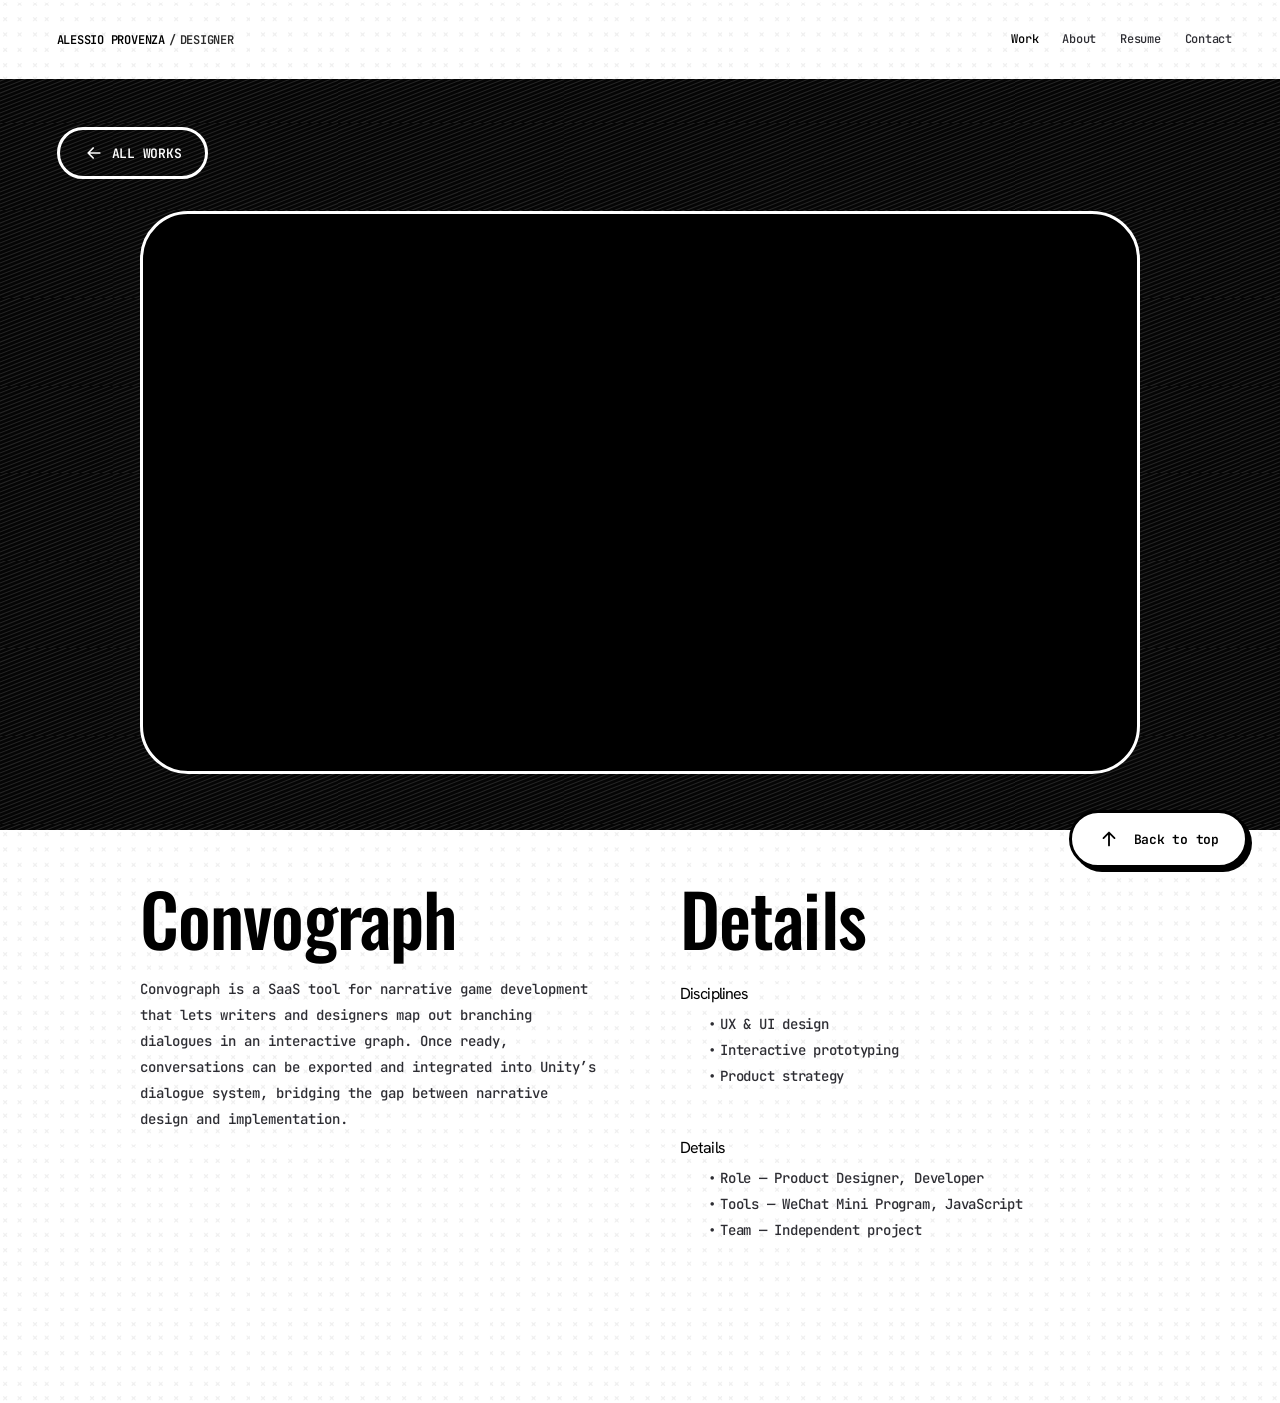
<file: convograph.html>
<!doctype html>
<html lang="en">
  <head>
    <meta charset="utf-8" />
    <meta name="viewport" content="width=device-width, initial-scale=1" />
    <title>Convograph — Alessio Provenza</title>
    <link rel="icon" type="image/svg+xml" href="assets/icons/favicon.svg" />

    <link rel="preconnect" href="https://fonts.googleapis.com" />
    <link rel="preconnect" href="https://fonts.gstatic.com" crossorigin />
    <link
      href="https://fonts.googleapis.com/css2?family=Hanken+Grotesk:wght@400&family=JetBrains+Mono:wght@500;600;700&family=Oswald:wght@500;700&display=swap"
      rel="stylesheet"
    />

    <link
      href="https://cdn.jsdelivr.net/npm/bootstrap@5.3.8/dist/css/bootstrap.min.css"
      rel="stylesheet"
    />

    <link href="css/style.css" rel="stylesheet" />
  </head>
  <body id="top">
    <header class="header d-grid align-items-center align-content-center">
      <a class="header__logo d-flex text-uppercase text-nowrap text-decoration-none" href="index.html">
        <span class="header__logo-name">Alessio Provenza</span>
        <span class="header__logo-role d-flex gap-1">
          <span class="header__logo-slash" aria-hidden="true">/</span>
          <span class="header__logo-role-text">Designer</span>
        </span>
      </a>

      <input
        class="header__menu-toggle visually-hidden"
        type="checkbox"
        id="mobile-menu-toggle"
        aria-label="Toggle navigation menu"
        aria-controls="mobile-nav"
      />
      <label class="header__menu-button" for="mobile-menu-toggle" aria-hidden="true">
        <span class="header__menu-button-line"></span>
        <span class="header__menu-button-line"></span>
        <span class="header__menu-button-line"></span>
      </label>

      <nav id="mobile-nav" class="header__nav" aria-label="Main menu">
        <a class="header__link header__link--project" href="index.html">
          Work
        </a>
        <a class="header__link" href="index.html#about">About</a>
        <a class="header__link" href="index.html#experience-title">Resume</a>
        <a class="header__link" href="index.html#contact">Contact</a>
      </nav>
    </header>

    <main class="project">
      <section class="project__hero" aria-label="Convograph">
        <div class="project__hero-inner">
          <div class="project__hero-top d-flex justify-content-between">
            <a class="project__back d-inline-flex align-items-center text-decoration-none text-uppercase text-nowrap" href="index.html#projects">
              <svg class="project__back-icon" viewBox="0 0 24 24" fill="none" aria-hidden="true">
                <path
                  d="M19 12H5M11 6 5 12l6 6"
                  stroke="currentColor"
                  stroke-width="2"
                  stroke-linecap="round"
                  stroke-linejoin="round"
                />
              </svg>
              <span>All works</span>
            </a>
          </div>

          <div
            class="project__video"
            role="img"
            aria-label="Placeholder for the Convograph showreel"
          ></div>
          <img
            class="project__shapes"
            src="assets/icons/project-hero-shapes-mobile.svg?v=60"
            alt=""
            aria-hidden="true"
          />
        </div>
      </section>

      <article class="project__content">
        <div class="project__content-inner">
          <h1 class="project__title m-0">Convograph</h1>

          <p class="project__desc">
            Convograph is a SaaS tool for narrative game development that lets writers and designers
            map out branching dialogues in an interactive graph. Once ready, conversations can be
            exported and integrated into Unity’s dialogue system, bridging the gap between narrative
            design and implementation.
          </p>

          <h2 class="project__section-title">Details</h2>

          <div class="project__group">
            <h3 class="project__label m-0">Disciplines</h3>
            <ul class="project__list list-unstyled">
              <li>UX & UI design</li>
              <li>Interactive prototyping</li>
              <li>Product strategy</li>
            </ul>
          </div>

          <div class="project__group">
            <h3 class="project__label m-0">Details</h3>
            <ul class="project__list list-unstyled">
              <li>Role &mdash; Product Designer, Developer</li>
              <li>Tools &mdash; WeChat Mini Program, JavaScript</li>
              <li>Team &mdash; Independent project</li>
            </ul>
          </div>
        </div>
      </article>
    </main>

    <a class="project__top d-inline-flex align-items-center text-nowrap text-decoration-none" href="#top">
      <svg class="project__top-icon" viewBox="0 0 24 24" fill="none" aria-hidden="true">
        <path
          d="M12 19V5M6 11l6-6 6 6"
          stroke="currentColor"
          stroke-width="2"
          stroke-linecap="round"
          stroke-linejoin="round"
        />
      </svg>
      <span>Back to top</span>
    </a>
  </body>
</html>
</file>
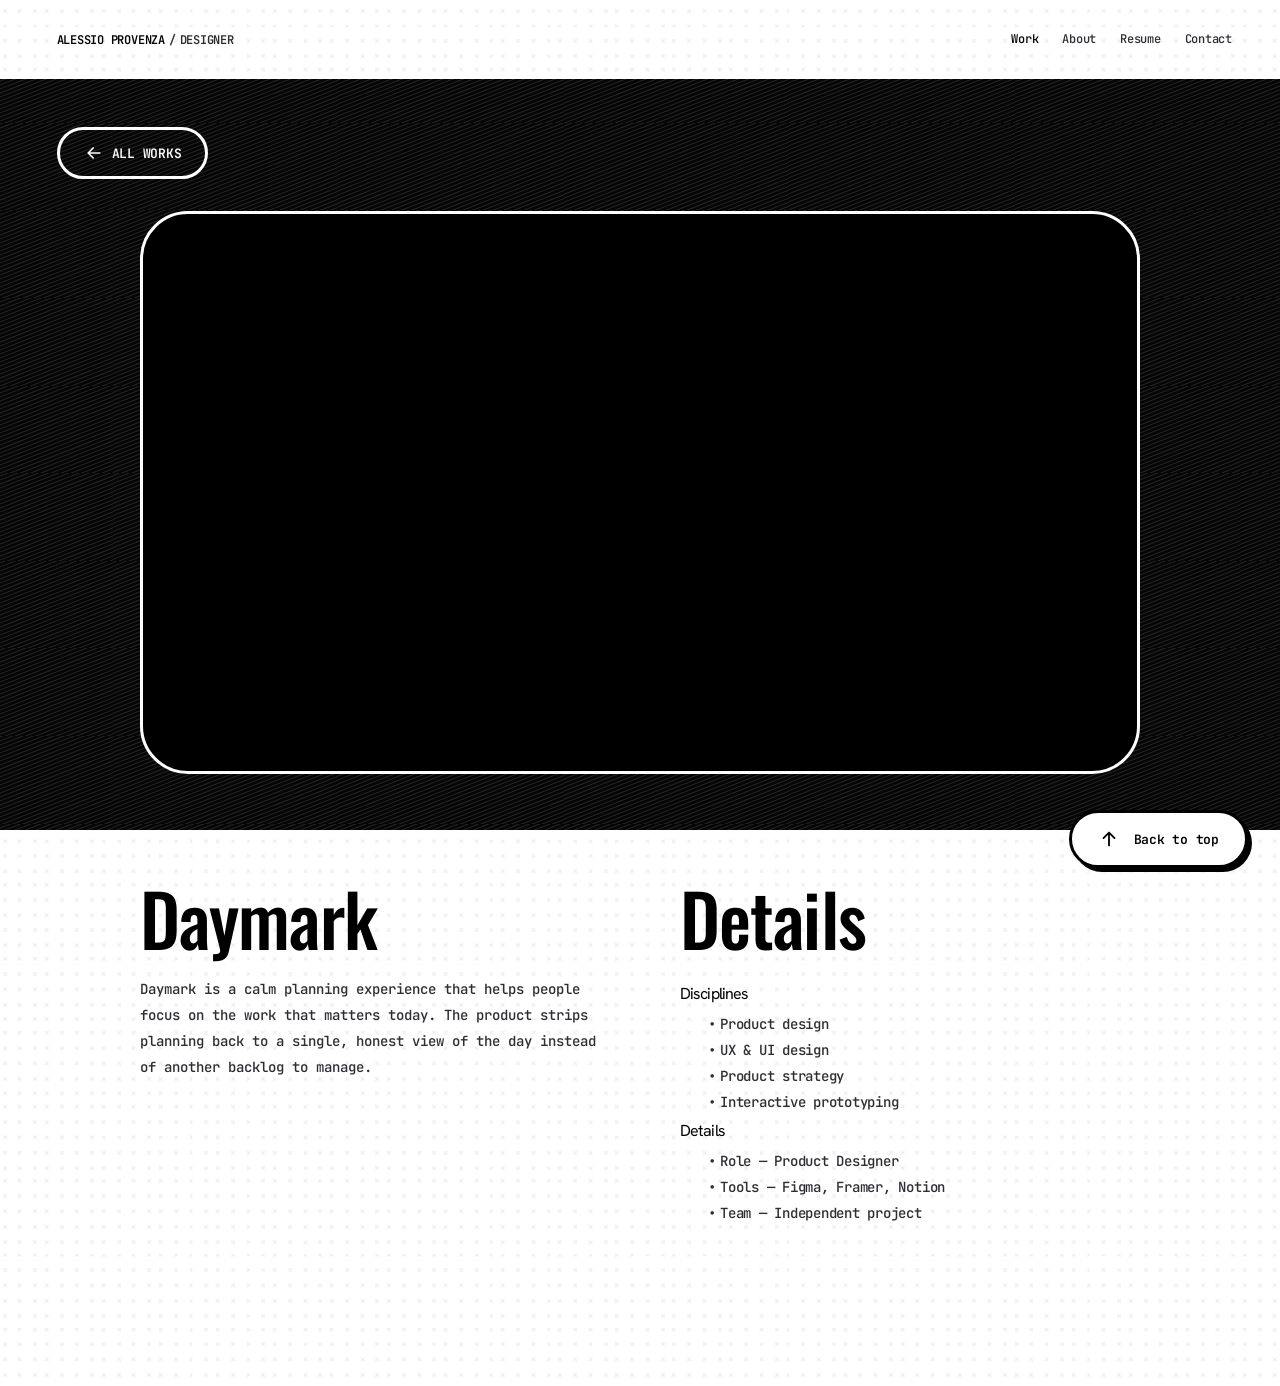
<file: daymark.html>
<!doctype html>
<html lang="en">
  <head>
    <meta charset="utf-8" />
    <meta name="viewport" content="width=device-width, initial-scale=1" />
    <title>Daymark — Alessio Provenza</title>
    <link rel="icon" type="image/svg+xml" href="assets/icons/favicon.svg" />

    <link rel="preconnect" href="https://fonts.googleapis.com" />
    <link rel="preconnect" href="https://fonts.gstatic.com" crossorigin />
    <link
      href="https://fonts.googleapis.com/css2?family=Hanken+Grotesk:wght@400&family=JetBrains+Mono:wght@500;600;700&family=Oswald:wght@500;700&display=swap"
      rel="stylesheet"
    />

    <link
      href="https://cdn.jsdelivr.net/npm/bootstrap@5.3.8/dist/css/bootstrap.min.css"
      rel="stylesheet"
    />

    <link href="css/style.css" rel="stylesheet" />
  </head>
  <body id="top">
    <header class="header d-grid align-items-center align-content-center">
      <a class="header__logo d-flex text-uppercase text-nowrap text-decoration-none" href="index.html">
        <span class="header__logo-name">Alessio Provenza</span>
        <span class="header__logo-role d-flex gap-1">
          <span class="header__logo-slash" aria-hidden="true">/</span>
          <span class="header__logo-role-text">Designer</span>
        </span>
      </a>

      <input
        class="header__menu-toggle visually-hidden"
        type="checkbox"
        id="mobile-menu-toggle"
        aria-label="Toggle navigation menu"
        aria-controls="mobile-nav"
      />
      <label class="header__menu-button" for="mobile-menu-toggle" aria-hidden="true">
        <span class="header__menu-button-line"></span>
        <span class="header__menu-button-line"></span>
        <span class="header__menu-button-line"></span>
      </label>

      <nav id="mobile-nav" class="header__nav" aria-label="Main menu">
        <a class="header__link header__link--project" href="index.html">
          Work
        </a>
        <a class="header__link" href="index.html#about">About</a>
        <a class="header__link" href="index.html#experience-title">Resume</a>
        <a class="header__link" href="index.html#contact">Contact</a>
      </nav>
    </header>

    <main class="project">
      <section class="project__hero" aria-label="Daymark">
        <div class="project__hero-inner">
          <div class="project__hero-top d-flex justify-content-between">
            <a class="project__back d-inline-flex align-items-center text-decoration-none text-uppercase text-nowrap" href="index.html#projects">
              <svg class="project__back-icon" viewBox="0 0 24 24" fill="none" aria-hidden="true">
                <path
                  d="M19 12H5M11 6 5 12l6 6"
                  stroke="currentColor"
                  stroke-width="2"
                  stroke-linecap="round"
                  stroke-linejoin="round"
                />
              </svg>
              <span>All works</span>
            </a>
          </div>

          <div
            class="project__video"
            role="img"
            aria-label="Placeholder for the Daymark showreel"
          ></div>
          <img
            class="project__shapes"
            src="assets/icons/project-hero-shapes-mobile.svg?v=60"
            alt=""
            aria-hidden="true"
          />
        </div>
      </section>

      <article class="project__content">
        <div class="project__content-inner">
          <h1 class="project__title m-0">Daymark</h1>

          <p class="project__desc">
            Daymark is a calm planning experience that helps people focus on the work that matters
            today. The product strips planning back to a single, honest view of the day instead of
            another backlog to manage.
          </p>

          <h2 class="project__section-title">Details</h2>

          <div class="project__group">
            <h3 class="project__label m-0">Disciplines</h3>
            <ul class="project__list list-unstyled">
              <li>Product design</li>
              <li>UX & UI design</li>
              <li>Product strategy</li>
              <li>Interactive prototyping</li>
            </ul>
          </div>

          <div class="project__group">
            <h3 class="project__label m-0">Details</h3>
            <ul class="project__list list-unstyled">
              <li>Role &mdash; Product Designer</li>
              <li>Tools &mdash; Figma, Framer, Notion</li>
              <li>Team &mdash; Independent project</li>
            </ul>
          </div>
        </div>
      </article>
    </main>

    <a class="project__top d-inline-flex align-items-center text-nowrap text-decoration-none" href="#top">
      <svg class="project__top-icon" viewBox="0 0 24 24" fill="none" aria-hidden="true">
        <path
          d="M12 19V5M6 11l6-6 6 6"
          stroke="currentColor"
          stroke-width="2"
          stroke-linecap="round"
          stroke-linejoin="round"
        />
      </svg>
      <span>Back to top</span>
    </a>
  </body>
</html>
</file>
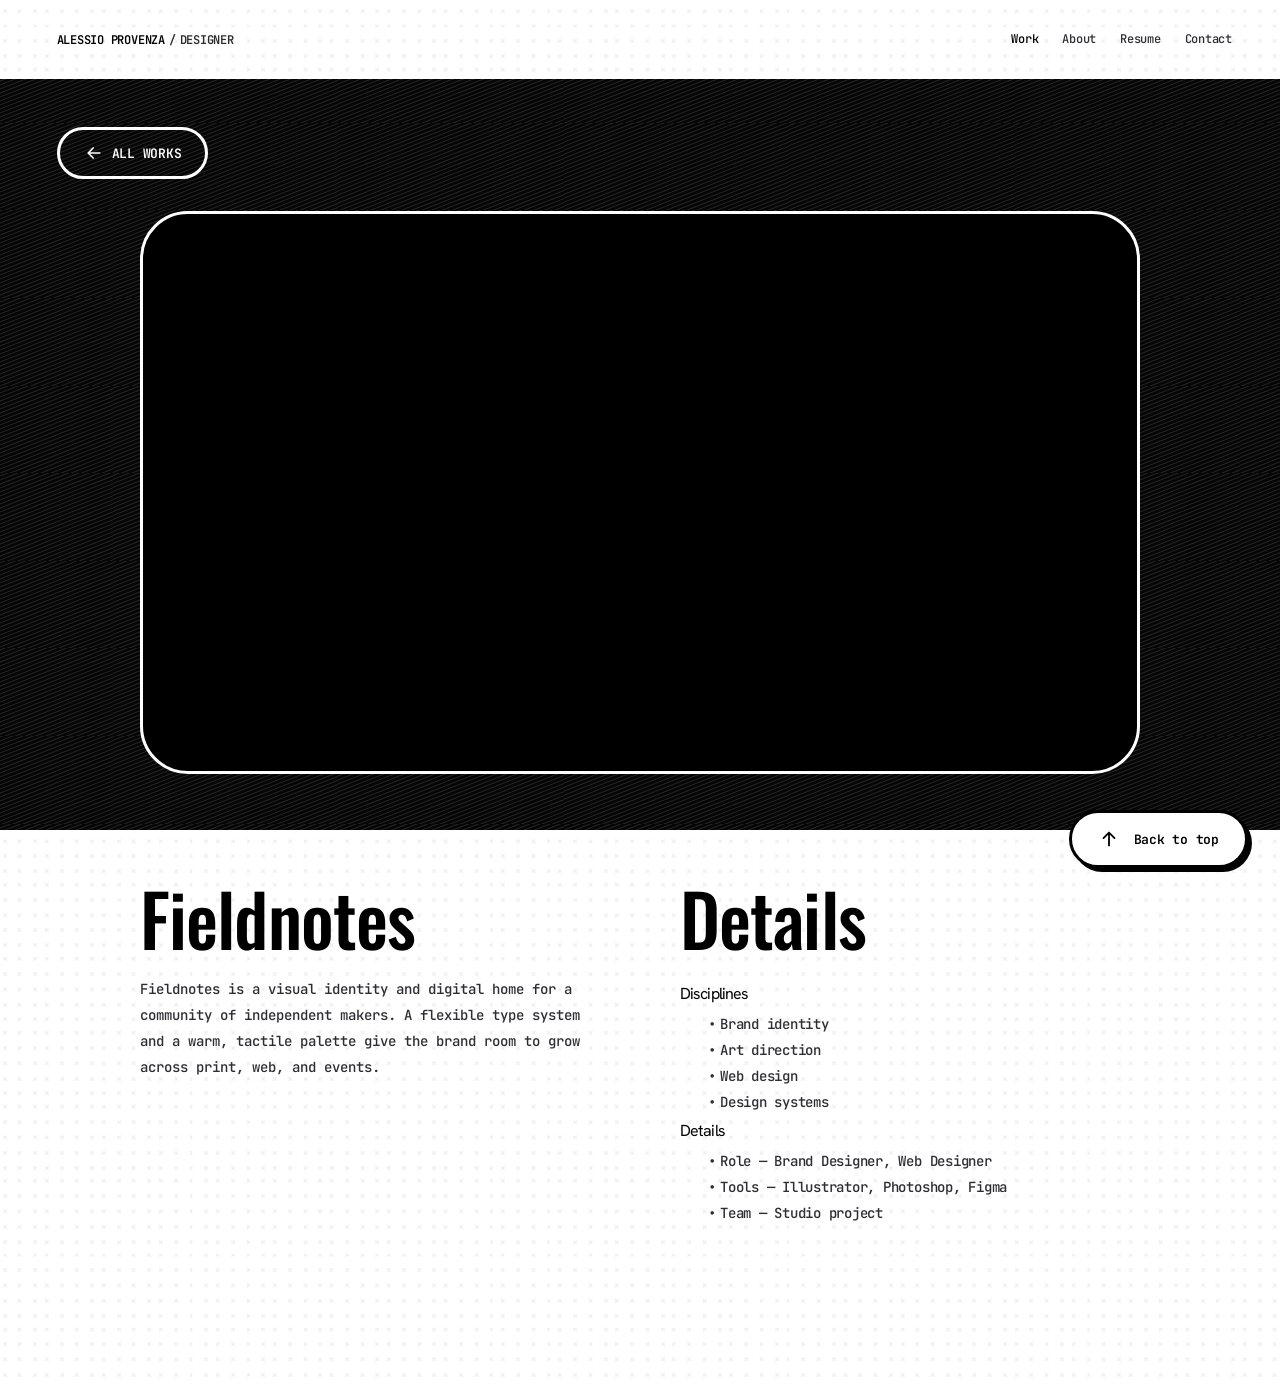
<file: fieldnotes.html>
<!doctype html>
<html lang="en">
  <head>
    <meta charset="utf-8" />
    <meta name="viewport" content="width=device-width, initial-scale=1" />
    <title>Fieldnotes — Alessio Provenza</title>
    <link rel="icon" type="image/svg+xml" href="assets/icons/favicon.svg" />

    <link rel="preconnect" href="https://fonts.googleapis.com" />
    <link rel="preconnect" href="https://fonts.gstatic.com" crossorigin />
    <link
      href="https://fonts.googleapis.com/css2?family=Hanken+Grotesk:wght@400&family=JetBrains+Mono:wght@500;600;700&family=Oswald:wght@500;700&display=swap"
      rel="stylesheet"
    />

    <link
      href="https://cdn.jsdelivr.net/npm/bootstrap@5.3.8/dist/css/bootstrap.min.css"
      rel="stylesheet"
    />

    <link href="css/style.css" rel="stylesheet" />
  </head>
  <body id="top">
    <header class="header d-grid align-items-center align-content-center">
      <a class="header__logo d-flex text-uppercase text-nowrap text-decoration-none" href="index.html">
        <span class="header__logo-name">Alessio Provenza</span>
        <span class="header__logo-role d-flex gap-1">
          <span class="header__logo-slash" aria-hidden="true">/</span>
          <span class="header__logo-role-text">Designer</span>
        </span>
      </a>

      <input
        class="header__menu-toggle visually-hidden"
        type="checkbox"
        id="mobile-menu-toggle"
        aria-label="Toggle navigation menu"
        aria-controls="mobile-nav"
      />
      <label class="header__menu-button" for="mobile-menu-toggle" aria-hidden="true">
        <span class="header__menu-button-line"></span>
        <span class="header__menu-button-line"></span>
        <span class="header__menu-button-line"></span>
      </label>

      <nav id="mobile-nav" class="header__nav" aria-label="Main menu">
        <a class="header__link header__link--project" href="index.html">
          Work
        </a>
        <a class="header__link" href="index.html#about">About</a>
        <a class="header__link" href="index.html#experience-title">Resume</a>
        <a class="header__link" href="index.html#contact">Contact</a>
      </nav>
    </header>

    <main class="project">
      <section class="project__hero" aria-label="Fieldnotes">
        <div class="project__hero-inner">
          <div class="project__hero-top d-flex justify-content-between">
            <a class="project__back d-inline-flex align-items-center text-decoration-none text-uppercase text-nowrap" href="index.html#projects">
              <svg class="project__back-icon" viewBox="0 0 24 24" fill="none" aria-hidden="true">
                <path
                  d="M19 12H5M11 6 5 12l6 6"
                  stroke="currentColor"
                  stroke-width="2"
                  stroke-linecap="round"
                  stroke-linejoin="round"
                />
              </svg>
              <span>All works</span>
            </a>
          </div>

          <div
            class="project__video"
            role="img"
            aria-label="Placeholder for the Fieldnotes showreel"
          ></div>
          <img
            class="project__shapes"
            src="assets/icons/project-hero-shapes-mobile.svg?v=60"
            alt=""
            aria-hidden="true"
          />
        </div>
      </section>

      <article class="project__content">
        <div class="project__content-inner">
          <h1 class="project__title m-0">Fieldnotes</h1>

          <p class="project__desc">
            Fieldnotes is a visual identity and digital home for a community of independent makers.
            A flexible type system and a warm, tactile palette give the brand room to grow across
            print, web, and events.
          </p>

          <h2 class="project__section-title">Details</h2>

          <div class="project__group">
            <h3 class="project__label m-0">Disciplines</h3>
            <ul class="project__list list-unstyled">
              <li>Brand identity</li>
              <li>Art direction</li>
              <li>Web design</li>
              <li>Design systems</li>
            </ul>
          </div>

          <div class="project__group">
            <h3 class="project__label m-0">Details</h3>
            <ul class="project__list list-unstyled">
              <li>Role &mdash; Brand Designer, Web Designer</li>
              <li>Tools &mdash; Illustrator, Photoshop, Figma</li>
              <li>Team &mdash; Studio project</li>
            </ul>
          </div>
        </div>
      </article>
    </main>

    <a class="project__top d-inline-flex align-items-center text-nowrap text-decoration-none" href="#top">
      <svg class="project__top-icon" viewBox="0 0 24 24" fill="none" aria-hidden="true">
        <path
          d="M12 19V5M6 11l6-6 6 6"
          stroke="currentColor"
          stroke-width="2"
          stroke-linecap="round"
          stroke-linejoin="round"
        />
      </svg>
      <span>Back to top</span>
    </a>
  </body>
</html>
</file>
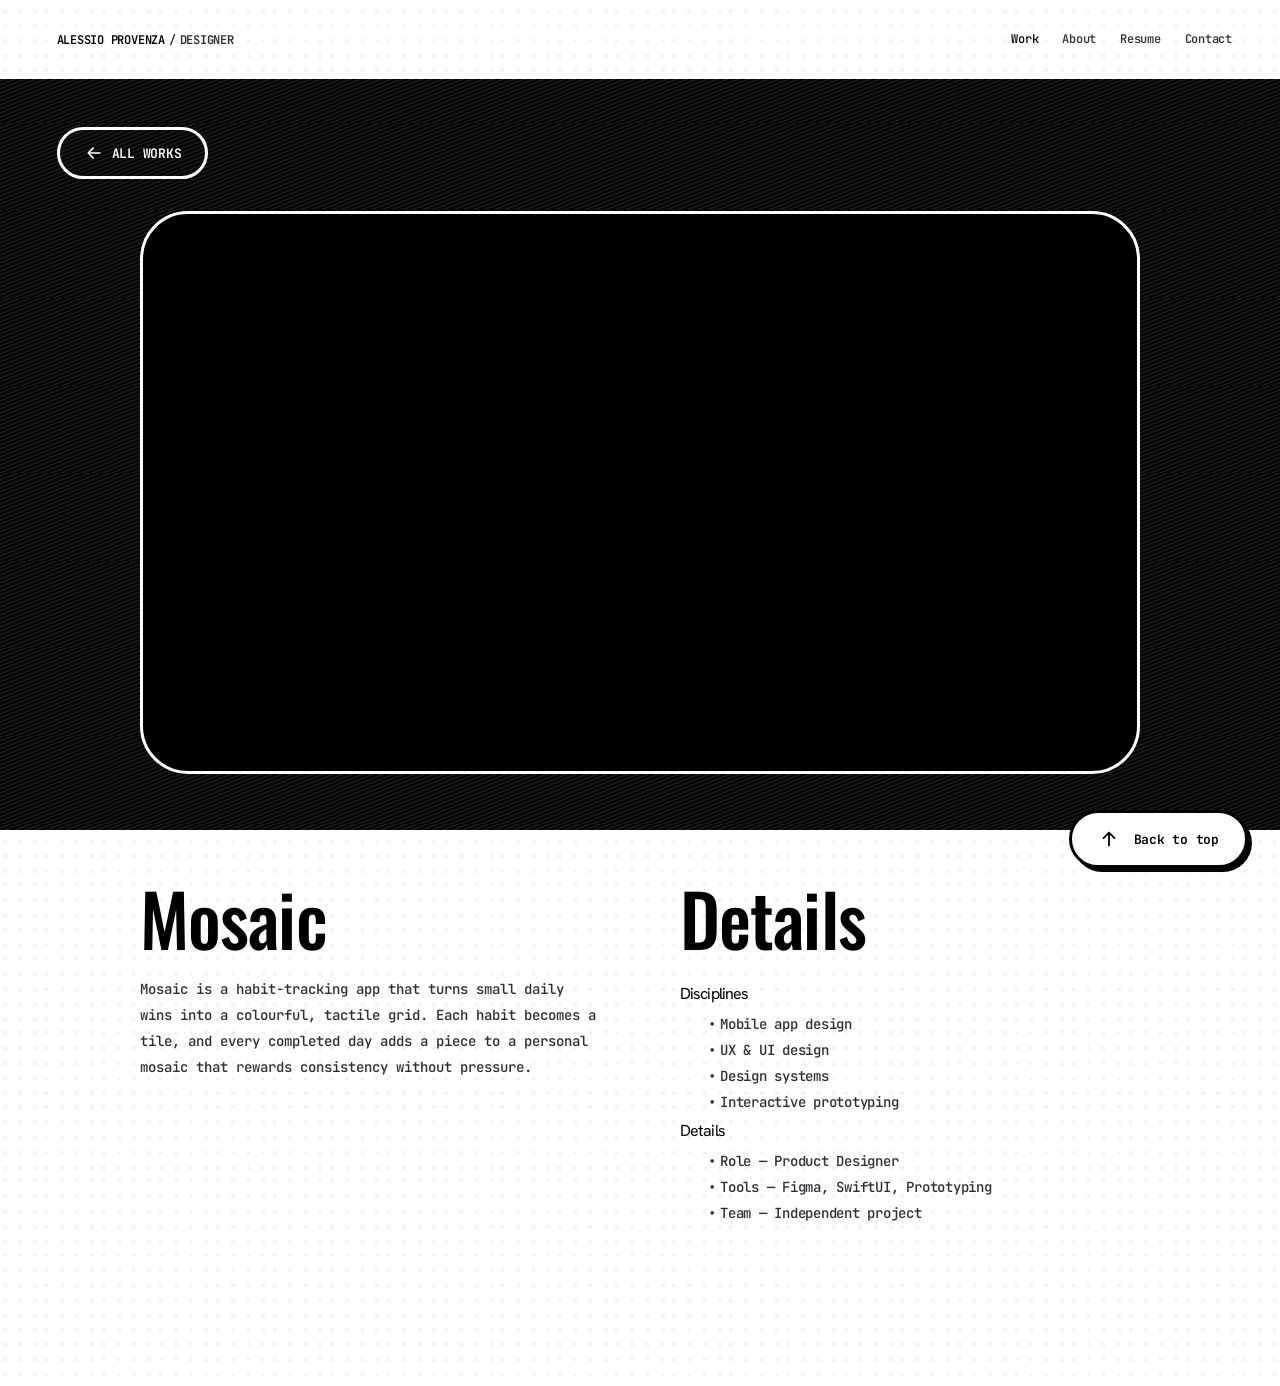
<file: mosaic.html>
<!doctype html>
<html lang="en">
  <head>
    <meta charset="utf-8" />
    <meta name="viewport" content="width=device-width, initial-scale=1" />
    <title>Mosaic — Alessio Provenza</title>
    <link rel="icon" type="image/svg+xml" href="assets/icons/favicon.svg" />

    <link rel="preconnect" href="https://fonts.googleapis.com" />
    <link rel="preconnect" href="https://fonts.gstatic.com" crossorigin />
    <link
      href="https://fonts.googleapis.com/css2?family=Hanken+Grotesk:wght@400&family=JetBrains+Mono:wght@500;600;700&family=Oswald:wght@500;700&display=swap"
      rel="stylesheet"
    />

    <link
      href="https://cdn.jsdelivr.net/npm/bootstrap@5.3.8/dist/css/bootstrap.min.css"
      rel="stylesheet"
    />

    <link href="css/style.css" rel="stylesheet" />
  </head>
  <body id="top">
    <header class="header d-grid align-items-center align-content-center">
      <a class="header__logo d-flex text-uppercase text-nowrap text-decoration-none" href="index.html">
        <span class="header__logo-name">Alessio Provenza</span>
        <span class="header__logo-role d-flex gap-1">
          <span class="header__logo-slash" aria-hidden="true">/</span>
          <span class="header__logo-role-text">Designer</span>
        </span>
      </a>

      <input
        class="header__menu-toggle visually-hidden"
        type="checkbox"
        id="mobile-menu-toggle"
        aria-label="Toggle navigation menu"
        aria-controls="mobile-nav"
      />
      <label class="header__menu-button" for="mobile-menu-toggle" aria-hidden="true">
        <span class="header__menu-button-line"></span>
        <span class="header__menu-button-line"></span>
        <span class="header__menu-button-line"></span>
      </label>

      <nav id="mobile-nav" class="header__nav" aria-label="Main menu">
        <a class="header__link header__link--project" href="index.html">
          Work
        </a>
        <a class="header__link" href="index.html#about">About</a>
        <a class="header__link" href="index.html#experience-title">Resume</a>
        <a class="header__link" href="index.html#contact">Contact</a>
      </nav>
    </header>

    <main class="project">
      <section class="project__hero" aria-label="Mosaic">
        <div class="project__hero-inner">
          <div class="project__hero-top d-flex justify-content-between">
            <a class="project__back d-inline-flex align-items-center text-decoration-none text-uppercase text-nowrap" href="index.html#projects">
              <svg class="project__back-icon" viewBox="0 0 24 24" fill="none" aria-hidden="true">
                <path
                  d="M19 12H5M11 6 5 12l6 6"
                  stroke="currentColor"
                  stroke-width="2"
                  stroke-linecap="round"
                  stroke-linejoin="round"
                />
              </svg>
              <span>All works</span>
            </a>
          </div>

          <div
            class="project__video"
            role="img"
            aria-label="Placeholder for the Mosaic showreel"
          ></div>
          <img
            class="project__shapes"
            src="assets/icons/project-hero-shapes-mobile.svg?v=60"
            alt=""
            aria-hidden="true"
          />
        </div>
      </section>

      <article class="project__content">
        <div class="project__content-inner">
          <h1 class="project__title m-0">Mosaic</h1>

          <p class="project__desc">
            Mosaic is a habit-tracking app that turns small daily wins into a colourful, tactile
            grid. Each habit becomes a tile, and every completed day adds a piece to a personal
            mosaic that rewards consistency without pressure.
          </p>

          <h2 class="project__section-title">Details</h2>

          <div class="project__group">
            <h3 class="project__label m-0">Disciplines</h3>
            <ul class="project__list list-unstyled">
              <li>Mobile app design</li>
              <li>UX & UI design</li>
              <li>Design systems</li>
              <li>Interactive prototyping</li>
            </ul>
          </div>

          <div class="project__group">
            <h3 class="project__label m-0">Details</h3>
            <ul class="project__list list-unstyled">
              <li>Role &mdash; Product Designer</li>
              <li>Tools &mdash; Figma, SwiftUI, Prototyping</li>
              <li>Team &mdash; Independent project</li>
            </ul>
          </div>
        </div>
      </article>
    </main>

    <a class="project__top d-inline-flex align-items-center text-nowrap text-decoration-none" href="#top">
      <svg class="project__top-icon" viewBox="0 0 24 24" fill="none" aria-hidden="true">
        <path
          d="M12 19V5M6 11l6-6 6 6"
          stroke="currentColor"
          stroke-width="2"
          stroke-linecap="round"
          stroke-linejoin="round"
        />
      </svg>
      <span>Back to top</span>
    </a>
  </body>
</html>
</file>
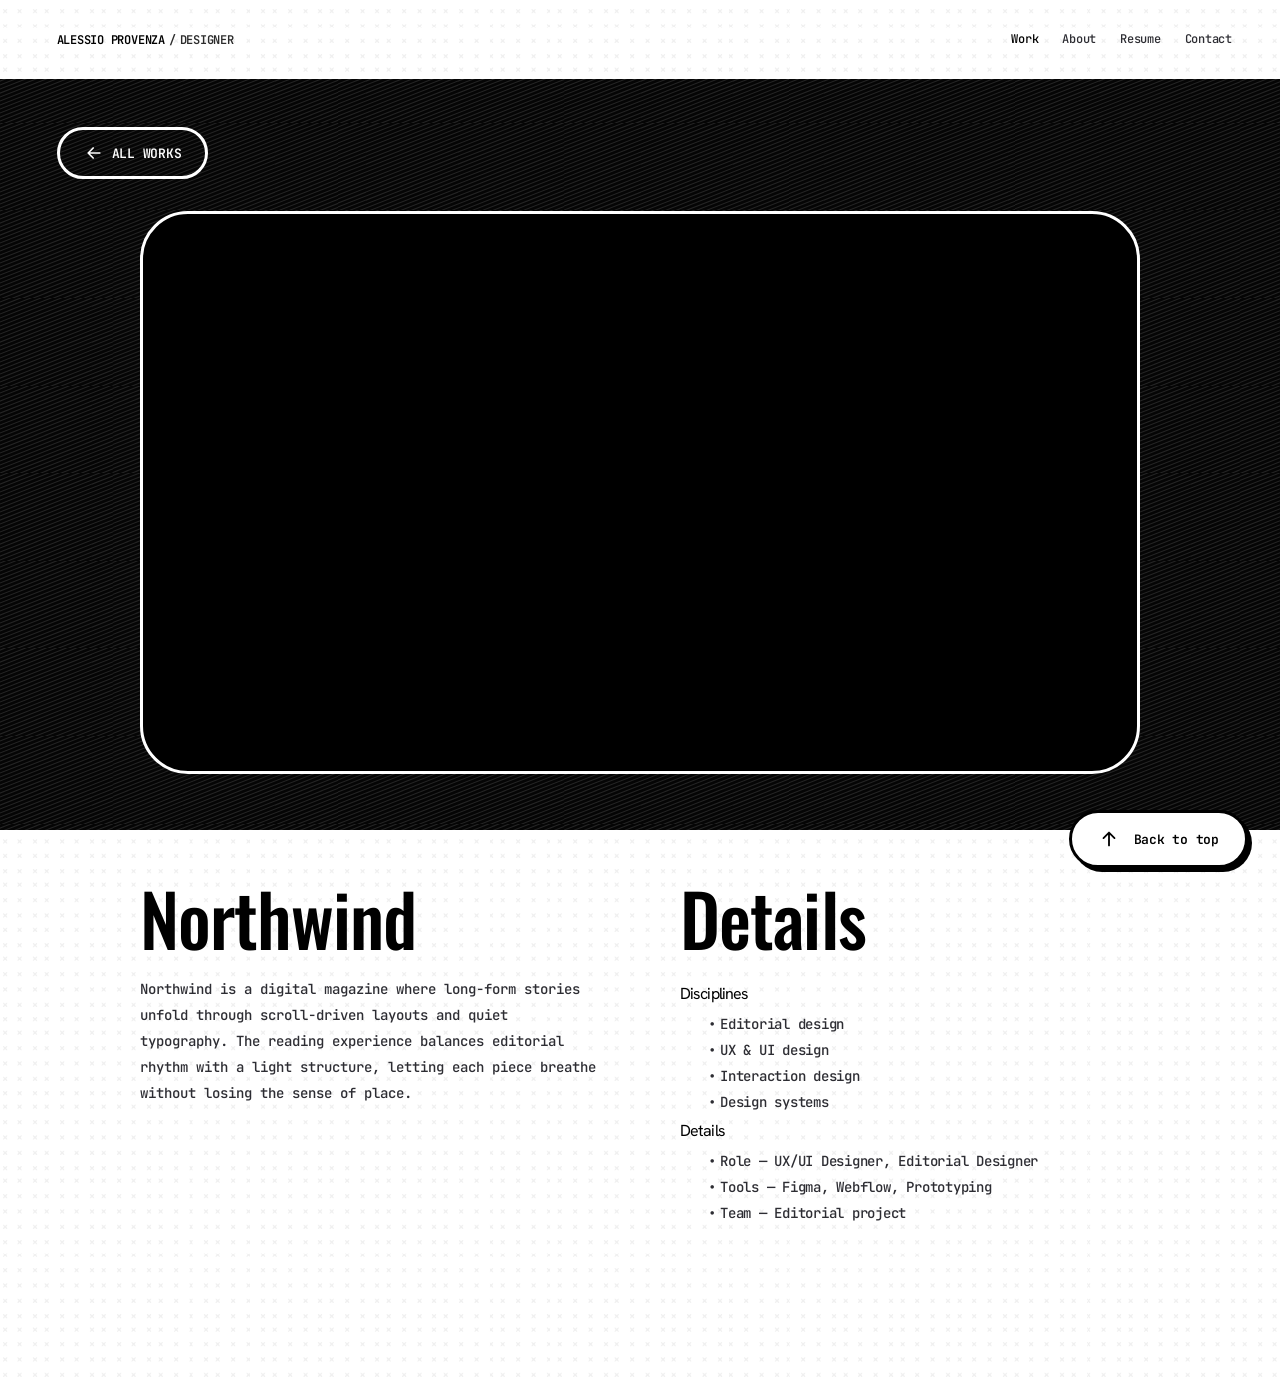
<file: northwind.html>
<!doctype html>
<html lang="en">
  <head>
    <meta charset="utf-8" />
    <meta name="viewport" content="width=device-width, initial-scale=1" />
    <title>Northwind — Alessio Provenza</title>
    <link rel="icon" type="image/svg+xml" href="assets/icons/favicon.svg" />

    <link rel="preconnect" href="https://fonts.googleapis.com" />
    <link rel="preconnect" href="https://fonts.gstatic.com" crossorigin />
    <link
      href="https://fonts.googleapis.com/css2?family=Hanken+Grotesk:wght@400&family=JetBrains+Mono:wght@500;600;700&family=Oswald:wght@500;700&display=swap"
      rel="stylesheet"
    />

    <link
      href="https://cdn.jsdelivr.net/npm/bootstrap@5.3.8/dist/css/bootstrap.min.css"
      rel="stylesheet"
    />

    <link href="css/style.css" rel="stylesheet" />
  </head>
  <body id="top">
    <header class="header d-grid align-items-center align-content-center">
      <a class="header__logo d-flex text-uppercase text-nowrap text-decoration-none" href="index.html">
        <span class="header__logo-name">Alessio Provenza</span>
        <span class="header__logo-role d-flex gap-1">
          <span class="header__logo-slash" aria-hidden="true">/</span>
          <span class="header__logo-role-text">Designer</span>
        </span>
      </a>

      <input
        class="header__menu-toggle visually-hidden"
        type="checkbox"
        id="mobile-menu-toggle"
        aria-label="Toggle navigation menu"
        aria-controls="mobile-nav"
      />
      <label class="header__menu-button" for="mobile-menu-toggle" aria-hidden="true">
        <span class="header__menu-button-line"></span>
        <span class="header__menu-button-line"></span>
        <span class="header__menu-button-line"></span>
      </label>

      <nav id="mobile-nav" class="header__nav" aria-label="Main menu">
        <a class="header__link header__link--project" href="index.html">
          Work
        </a>
        <a class="header__link" href="index.html#about">About</a>
        <a class="header__link" href="index.html#experience-title">Resume</a>
        <a class="header__link" href="index.html#contact">Contact</a>
      </nav>
    </header>

    <main class="project">
      <section class="project__hero" aria-label="Northwind">
        <div class="project__hero-inner">
          <div class="project__hero-top d-flex justify-content-between">
            <a class="project__back d-inline-flex align-items-center text-decoration-none text-uppercase text-nowrap" href="index.html#projects">
              <svg class="project__back-icon" viewBox="0 0 24 24" fill="none" aria-hidden="true">
                <path
                  d="M19 12H5M11 6 5 12l6 6"
                  stroke="currentColor"
                  stroke-width="2"
                  stroke-linecap="round"
                  stroke-linejoin="round"
                />
              </svg>
              <span>All works</span>
            </a>
          </div>

          <div
            class="project__video"
            role="img"
            aria-label="Placeholder for the Northwind showreel"
          ></div>
          <img
            class="project__shapes"
            src="assets/icons/project-hero-shapes-mobile.svg?v=60"
            alt=""
            aria-hidden="true"
          />
        </div>
      </section>

      <article class="project__content">
        <div class="project__content-inner">
          <h1 class="project__title m-0">Northwind</h1>

          <p class="project__desc">
            Northwind is a digital magazine where long-form stories unfold through scroll-driven
            layouts and quiet typography. The reading experience balances editorial rhythm with a
            light structure, letting each piece breathe without losing the sense of place.
          </p>

          <h2 class="project__section-title">Details</h2>

          <div class="project__group">
            <h3 class="project__label m-0">Disciplines</h3>
            <ul class="project__list list-unstyled">
              <li>Editorial design</li>
              <li>UX & UI design</li>
              <li>Interaction design</li>
              <li>Design systems</li>
            </ul>
          </div>

          <div class="project__group">
            <h3 class="project__label m-0">Details</h3>
            <ul class="project__list list-unstyled">
              <li>Role &mdash; UX/UI Designer, Editorial Designer</li>
              <li>Tools &mdash; Figma, Webflow, Prototyping</li>
              <li>Team &mdash; Editorial project</li>
            </ul>
          </div>
        </div>
      </article>
    </main>

    <a class="project__top d-inline-flex align-items-center text-nowrap text-decoration-none" href="#top">
      <svg class="project__top-icon" viewBox="0 0 24 24" fill="none" aria-hidden="true">
        <path
          d="M12 19V5M6 11l6-6 6 6"
          stroke="currentColor"
          stroke-width="2"
          stroke-linecap="round"
          stroke-linejoin="round"
        />
      </svg>
      <span>Back to top</span>
    </a>
  </body>
</html>
</file>
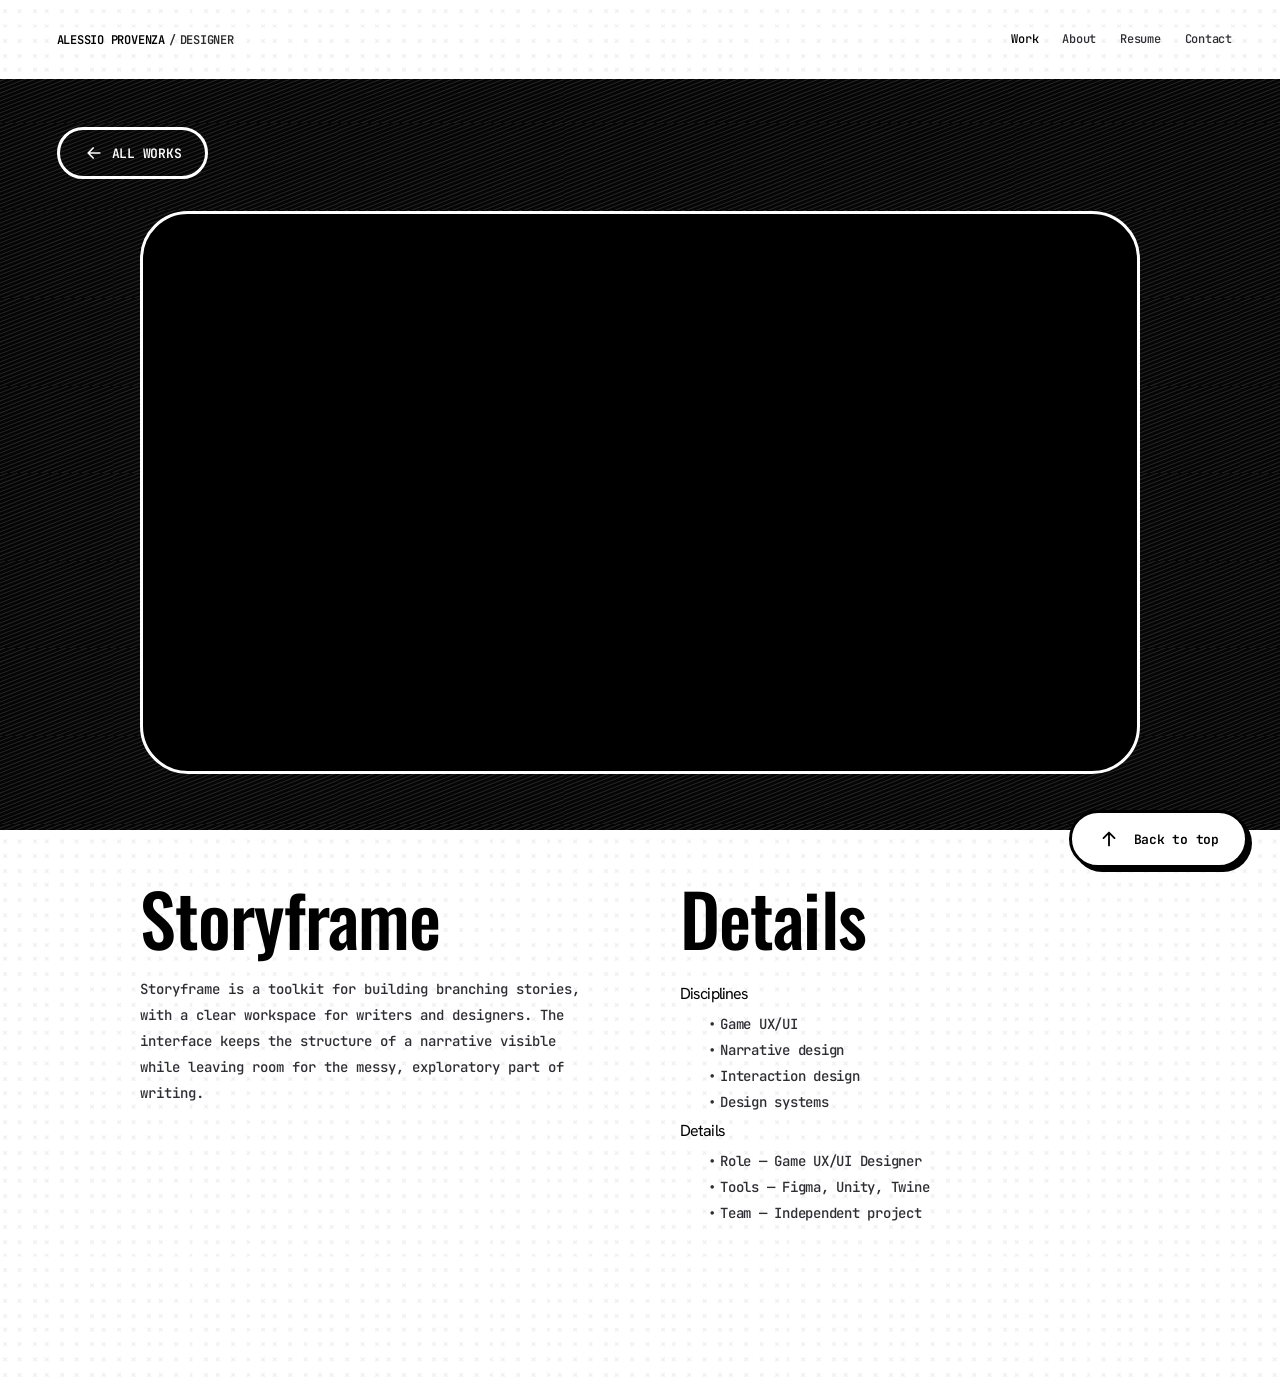
<file: storyframe.html>
<!doctype html>
<html lang="en">
  <head>
    <meta charset="utf-8" />
    <meta name="viewport" content="width=device-width, initial-scale=1" />
    <title>Storyframe — Alessio Provenza</title>
    <link rel="icon" type="image/svg+xml" href="assets/icons/favicon.svg" />

    <link rel="preconnect" href="https://fonts.googleapis.com" />
    <link rel="preconnect" href="https://fonts.gstatic.com" crossorigin />
    <link
      href="https://fonts.googleapis.com/css2?family=Hanken+Grotesk:wght@400&family=JetBrains+Mono:wght@500;600;700&family=Oswald:wght@500;700&display=swap"
      rel="stylesheet"
    />

    <link
      href="https://cdn.jsdelivr.net/npm/bootstrap@5.3.8/dist/css/bootstrap.min.css"
      rel="stylesheet"
    />

    <link href="css/style.css" rel="stylesheet" />
  </head>
  <body id="top">
    <header class="header d-grid align-items-center align-content-center">
      <a class="header__logo d-flex text-uppercase text-nowrap text-decoration-none" href="index.html">
        <span class="header__logo-name">Alessio Provenza</span>
        <span class="header__logo-role d-flex gap-1">
          <span class="header__logo-slash" aria-hidden="true">/</span>
          <span class="header__logo-role-text">Designer</span>
        </span>
      </a>

      <input
        class="header__menu-toggle visually-hidden"
        type="checkbox"
        id="mobile-menu-toggle"
        aria-label="Toggle navigation menu"
        aria-controls="mobile-nav"
      />
      <label class="header__menu-button" for="mobile-menu-toggle" aria-hidden="true">
        <span class="header__menu-button-line"></span>
        <span class="header__menu-button-line"></span>
        <span class="header__menu-button-line"></span>
      </label>

      <nav id="mobile-nav" class="header__nav" aria-label="Main menu">
        <a class="header__link header__link--project" href="index.html">
          Work
        </a>
        <a class="header__link" href="index.html#about">About</a>
        <a class="header__link" href="index.html#experience-title">Resume</a>
        <a class="header__link" href="index.html#contact">Contact</a>
      </nav>
    </header>

    <main class="project">
      <section class="project__hero" aria-label="Storyframe">
        <div class="project__hero-inner">
          <div class="project__hero-top d-flex justify-content-between">
            <a class="project__back d-inline-flex align-items-center text-decoration-none text-uppercase text-nowrap" href="index.html#projects">
              <svg class="project__back-icon" viewBox="0 0 24 24" fill="none" aria-hidden="true">
                <path
                  d="M19 12H5M11 6 5 12l6 6"
                  stroke="currentColor"
                  stroke-width="2"
                  stroke-linecap="round"
                  stroke-linejoin="round"
                />
              </svg>
              <span>All works</span>
            </a>
          </div>

          <div
            class="project__video"
            role="img"
            aria-label="Placeholder for the Storyframe showreel"
          ></div>
          <img
            class="project__shapes"
            src="assets/icons/project-hero-shapes-mobile.svg?v=60"
            alt=""
            aria-hidden="true"
          />
        </div>
      </section>

      <article class="project__content">
        <div class="project__content-inner">
          <h1 class="project__title m-0">Storyframe</h1>

          <p class="project__desc">
            Storyframe is a toolkit for building branching stories, with a clear workspace for
            writers and designers. The interface keeps the structure of a narrative visible while
            leaving room for the messy, exploratory part of writing.
          </p>

          <h2 class="project__section-title">Details</h2>

          <div class="project__group">
            <h3 class="project__label m-0">Disciplines</h3>
            <ul class="project__list list-unstyled">
              <li>Game UX/UI</li>
              <li>Narrative design</li>
              <li>Interaction design</li>
              <li>Design systems</li>
            </ul>
          </div>

          <div class="project__group">
            <h3 class="project__label m-0">Details</h3>
            <ul class="project__list list-unstyled">
              <li>Role &mdash; Game UX/UI Designer</li>
              <li>Tools &mdash; Figma, Unity, Twine</li>
              <li>Team &mdash; Independent project</li>
            </ul>
          </div>
        </div>
      </article>
    </main>

    <a class="project__top d-inline-flex align-items-center text-nowrap text-decoration-none" href="#top">
      <svg class="project__top-icon" viewBox="0 0 24 24" fill="none" aria-hidden="true">
        <path
          d="M12 19V5M6 11l6-6 6 6"
          stroke="currentColor"
          stroke-width="2"
          stroke-linecap="round"
          stroke-linejoin="round"
        />
      </svg>
      <span>Back to top</span>
    </a>
  </body>
</html>
</file>
<file: css/style.css>
@charset "UTF-8";
html {
  scroll-behavior: smooth;
}

@media (prefers-reduced-motion: reduce) {
  html {
    scroll-behavior: auto;
  }
}
body {
  min-width: 320px;
  font-family: "Hanken Grotesk", sans-serif;
  font-weight: 400;
  line-height: 1.456;
  background-color: #ffffff;
  background-image: url("../assets/icons/page-pattern.svg");
  background-repeat: repeat;
  background-position: center;
  background-size: 57.057px 74.1px;
  color: #000000;
}

h1,
h2,
h3 {
  font-family: "Oswald", sans-serif;
  font-weight: 500;
}

h4,
h5,
h6 {
  font-family: "JetBrains Mono", monospace;
  font-weight: 500;
}

h1 {
  font-size: 3rem;
}

h2 {
  font-size: 2.5rem;
}

h3 {
  font-size: 2rem;
}

h4 {
  font-size: 1.5rem;
}

@media (min-width: 744px) {
  h1 {
    font-size: 6rem;
  }
  h2 {
    font-size: 3.75rem;
  }
  h3 {
    font-size: 2.25rem;
  }
}
.page,
.header {
  width: 100%;
  max-width: 1440px;
  margin-inline: auto;
  padding-inline: 16px;
}

@media (min-width: 480px) {
  .page,
  .header {
    padding-inline: clamp(32px, 32px + (100vw - 744px) * 0.0459770115, 64px);
  }
}
.header {
  position: relative;
  min-height: 60px;
  padding-block: 12px;
}

.header__logo {
  flex-direction: column;
  align-items: flex-start;
  font-family: "JetBrains Mono", monospace;
  font-size: 0.75rem;
  font-weight: 600;
  line-height: 1.5;
  letter-spacing: 0.6px;
  color: #000000;
}

.header__logo-role {
  color: #2c2c2c;
}

.header__nav {
  display: none;
}

.header__link {
  font-family: "JetBrains Mono", monospace;
  font-size: 0.75rem;
  font-weight: 500;
  line-height: 1.4;
  letter-spacing: 0.6px;
  text-decoration: none;
  color: #2d2d33;
  transition: color 160ms ease, font-size 160ms ease, transform 120ms ease;
}

@media (min-width: 744px) {
  .header__link:hover {
    color: #000000;
    font-size: 16px;
    text-decoration: underline;
    text-decoration-thickness: 1.5px;
    text-underline-offset: 3px;
  }
  .header__link:active {
    transform: translateY(-1px);
  }
}
.header__link--project {
  color: #000000;
}

.header__menu-button {
  display: flex;
  flex-direction: column;
  align-items: center;
  justify-content: center;
  gap: 3px;
  width: 36px;
  height: 36px;
  padding: 0;
  border: 0;
  border-radius: 6px;
  background-color: #000000;
  cursor: pointer;
}

.header__menu-toggle:focus-visible + .header__menu-button {
  outline: 2px solid #000000;
  outline-offset: 4px;
}

.header__menu-button-line {
  width: 24px;
  height: 3px;
  border-radius: 999px;
  background-color: #ffffff;
  transition: transform 160ms ease, opacity 160ms ease;
}

@media (min-width: 480px) {
  .header__logo {
    flex-direction: row;
    align-items: center;
    gap: 4px;
  }
}
@media (max-width: 743.98px) {
  .header {
    grid-template-columns: repeat(4, minmax(0, 1fr));
    gap: 8px;
    border-bottom: 2px solid #000000;
  }
  .header__logo {
    grid-column: 1/span 3;
    justify-self: start;
  }
  .header__menu-button {
    grid-column: 4;
    justify-self: end;
  }
  .header__menu-toggle:checked ~ .header__nav {
    position: fixed;
    inset: 0;
    z-index: 1;
    display: flex;
    flex-direction: column;
    padding: 84px 16px 24px;
    background-color: #ffffff;
  }
  .header:has(.header__menu-toggle:checked) {
    position: fixed;
    top: 0;
    right: 0;
    left: 0;
    z-index: 1001;
    background-color: #ffffff;
  }
  body:has(.header__menu-toggle:checked) {
    overflow: hidden;
  }
  .header__logo,
  .header__menu-button {
    position: relative;
    z-index: 2;
  }
  .header__menu-toggle:checked + .header__menu-button .header__menu-button-line:first-child {
    transform: translateY(6px) rotate(45deg);
  }
  .header__menu-toggle:checked + .header__menu-button .header__menu-button-line:nth-child(2) {
    opacity: 0;
  }
  .header__menu-toggle:checked + .header__menu-button .header__menu-button-line:last-child {
    transform: translateY(-6px) rotate(-45deg);
  }
  .header__menu-toggle:checked ~ .header__nav .header__link {
    display: block;
    padding-block: 18px;
    border-bottom: 1px solid rgba(0, 0, 0, 0.2);
    font-family: "Oswald", sans-serif;
    font-size: 24px;
    line-height: 1.15;
    letter-spacing: -0.9px;
    text-transform: uppercase;
    color: #000000;
    text-decoration: none;
    transition: text-decoration-color 160ms ease;
  }
  .header__menu-toggle:checked ~ .header__nav .header__link:hover,
  .header__menu-toggle:checked ~ .header__nav .header__link:active,
  .header__menu-toggle:checked ~ .header__nav .header__link:focus-visible {
    text-decoration: underline;
    text-decoration-thickness: 2px;
    text-underline-offset: 4px;
  }
}
@media (min-width: 744px) {
  .header {
    min-height: 79px;
    padding-block: 0;
    padding-right: 48px;
    grid-template-columns: repeat(10, minmax(0, 1fr));
    gap: 20px;
  }
  .header__logo {
    grid-column: 1/span 4;
    justify-self: start;
  }
  .header__nav {
    display: flex;
    gap: 24px;
    grid-column: 7/-1;
    justify-self: end;
  }
  .header__menu-button,
  .header__menu-toggle {
    display: none;
  }
}
@media (min-width: 1440px) {
  .header {
    grid-template-columns: repeat(12, minmax(0, 1fr));
    gap: 16px;
  }
  .header__logo {
    grid-column: 1/span 3;
    justify-self: start;
  }
  .header__nav {
    grid-column: 5/span 4;
    justify-self: center;
  }
}
.hero {
  padding-block: 32px;
}

.hero__block {
  align-items: center;
  justify-content: center;
}

.hero__squaredec {
  display: none;
}

.hero__squaredec-bar--filled {
  background-color: #000000;
}

.hero__squaredec-bar--outlined {
  border: 4px solid #000000;
}

.hero__intro {
  display: none;
}

.hero__block--banner {
  position: relative;
  min-height: 240px;
  padding: 24px 30px;
}

.hero__banner-frame {
  width: 100%;
  height: 95%;
}

.hero__banner-inner {
  position: relative;
  overflow: hidden;
  width: 100%;
  height: 100%;
  border: 4px solid #000000;
  border-radius: 10px;
  background-color: #e3e3e3;
  box-shadow: 2px 2px 0 0 #000000;
}

.hero__banner-inner::before {
  content: "";
  position: absolute;
  inset: 0;
  background-image: url("../assets/icons/banner-texture.svg");
  background-repeat: repeat;
  padding: 0 34px 34px 0;
  background-origin: content-box;
  background-clip: border-box;
  background-position: center;
  background-size: 916px 356px;
  opacity: 0.47;
  pointer-events: none;
}

.hero__banner-art {
  display: none;
}

.hero__banner-decoration--mobile {
  display: none;
}

.hero__banner-label {
  position: absolute;
  z-index: 1;
  display: flex;
  gap: 8px;
  font-family: "JetBrains Mono", monospace;
  font-size: 0.6875rem;
  font-weight: 500;
  line-height: 1;
  letter-spacing: 0.6px;
  pointer-events: none;
}

.hero__banner-label-line {
  display: block;
  flex-shrink: 0;
  width: 120px;
  height: 1px;
  background-color: #000000;
}

.hero__banner-label--top-left {
  top: 12px;
  left: 12px;
  transform: translateY(-50%);
}

.hero__banner-label--bottom-right {
  right: 12px;
  bottom: 12px;
  transform: translateY(50%);
}

.hero__banner-label--bottom-left {
  top: 50%;
  left: 12px;
  transform: translate(-50%, -50%) rotate(-90deg);
}

.hero__banner-label--top-right {
  top: 50%;
  right: 12px;
  transform: translate(50%, -50%) rotate(90deg);
}

.hero__banner-label--bottom-left .hero__banner-label-line,
.hero__banner-label--top-right .hero__banner-label-line {
  width: 30px;
}

.hero__block--social {
  border: 4px solid #000000;
  border-radius: 10px;
  box-shadow: 2px 2px 0 0 #000000;
}

.hero__number {
  font-family: "Oswald", sans-serif;
  font-size: 4rem;
  font-weight: 500;
  line-height: 1;
}

.hero__title-image {
  display: block;
  width: 100%;
  height: auto;
  max-height: 100%;
  -o-object-fit: contain;
     object-fit: contain;
}

.hero__title-text {
  display: none;
}

.hero__x-grid {
  display: none;
}

.hero__social {
  gap: 26px;
}

.hero__social-link {
  flex-shrink: 0;
  width: 32px;
  height: 32px;
  transition: transform 120ms ease;
}

.hero__social-link:hover .hero__social-icon {
  filter: brightness(0);
}

.hero__social-link:active {
  transform: translateY(-1px);
}

.hero__social-icon {
  -o-object-fit: contain;
     object-fit: contain;
  transition: filter 160ms ease;
}

.hero__cut {
  gap: 14px;
  margin-top: 25px;
  margin-inline: -12px;
}

.hero__cut-icon {
  flex: 0 0 auto;
  width: 30px;
  height: 30px;
}

.hero__cut-line {
  flex: 1 1 auto;
  height: 3px;
  background-image: repeating-linear-gradient(to right, #000000 0 8px, transparent 8px 16px);
}

@media (min-width: 744px) {
  .hero {
    padding-top: 0;
    padding-bottom: 32px;
  }
}
@media (max-width: 743.98px) {
  .hero {
    padding-top: 24px;
  }
  .hero__grid {
    grid-template-columns: repeat(4, minmax(0, 1fr));
    gap: 8px;
  }
  .hero__stack {
    display: flex;
    flex-direction: column;
    grid-column: 1/-1;
    gap: 7px;
  }
  .hero__top {
    display: flex;
    flex-direction: column;
    gap: 8px;
  }
  .hero__block--title {
    grid-column: 1/-1;
    width: 100%;
    height: auto;
    margin-bottom: 8px;
  }
  .hero__title-image {
    display: none;
  }
  .hero__title-text {
    display: flex;
    align-items: flex-end;
    box-sizing: border-box;
    width: 100%;
    height: 57px;
    padding-left: 11px;
    border-top: 2px solid #000000;
    border-bottom: 2px solid #000000;
    font-family: "Oswald", sans-serif;
    font-size: 64px;
    font-weight: 700;
    line-height: 1;
    white-space: nowrap;
  }
  .hero__title-word {
    display: block;
    transform: translateY(2px);
  }
}
@media (max-width: 743.98px) and (max-width: 360px) {
  .hero__title-text {
    padding-left: 9px;
    font-size: 56px;
  }
  .hero__title-word {
    transform: translateY(1px);
  }
}
@media (max-width: 743.98px) {
  .hero__block--squaredec {
    justify-content: flex-start;
    width: 90px;
    height: 8px;
  }
  .hero__block--squaredec .hero__number {
    display: none;
  }
  .hero__squaredec {
    display: flex;
    flex-direction: row;
    align-items: center;
    justify-content: flex-start;
    -moz-column-gap: 6px;
         column-gap: 6px;
    row-gap: 6px;
    width: 100%;
    height: 100%;
  }
  .hero__squaredec-bar {
    flex: 0 0 12px;
    width: 12px;
    height: 100%;
  }
  .hero__squaredec-bar--filled:first-child {
    flex-basis: 64px;
    width: 64px;
  }
  .hero__squaredec-bar:nth-child(2) {
    flex-basis: 30px;
    width: 30px;
    margin-left: 1px;
  }
  .hero__squaredec-bar:nth-child(3) {
    flex-basis: 22px;
    width: 22px;
  }
  .hero__squaredec-bar--outlined:nth-child(4) {
    flex-basis: 16px;
    width: 16px;
    border-width: 1px;
    background: transparent;
  }
  .hero__squaredec-bar:nth-child(n+5) {
    display: none;
  }
  .hero__block--intro {
    width: 100%;
    height: auto;
    min-height: 100px;
    box-sizing: border-box;
    align-items: flex-start;
  }
  .hero__block--intro .hero__number {
    display: none;
  }
  .hero__intro {
    display: flex;
    flex-direction: column;
    align-items: flex-start;
    width: 100%;
  }
  .hero__intro-greeting {
    align-self: flex-start;
    margin: 0 0 4px;
    font-family: "Oswald", sans-serif;
    font-size: 14px;
    font-weight: 700;
    line-height: 1;
  }
  .hero__intro-name {
    width: 100%;
    max-width: 100%;
    margin: 0 0 12px;
    padding: 0 0 4px;
    border-bottom: 1px solid #000000;
    font-family: "Oswald", sans-serif;
    font-size: 36px;
    font-weight: 700;
    line-height: 1;
    white-space: nowrap;
  }
  .hero__intro-description {
    width: 100%;
    max-width: 400px;
    margin: 0;
    padding-left: 8px;
    border-left: 1px solid #000000;
    box-sizing: border-box;
    font-family: "JetBrains Mono", monospace;
    font-size: 12px;
    font-weight: 400;
    line-height: 1.6;
    text-align: center;
  }
  .hero__block--banner {
    position: relative;
    width: 100%;
    min-height: 0;
    height: auto;
    padding: 0 7px 0 7px;
    box-sizing: border-box;
  }
  .hero__banner-frame {
    position: relative;
    display: grid;
    grid-template-columns: 1fr 1fr;
    grid-template-rows: auto auto auto;
    gap: 6px;
    width: 100%;
    height: auto;
  }
  .hero__banner-inner {
    grid-column: 1/-1;
    grid-row: 2;
    aspect-ratio: 1.95;
  }
  .hero__banner-label {
    position: static;
    display: inline-flex;
    justify-self: start;
    gap: 0;
    padding: 3px 8px;
    border: 1px solid #000000;
    box-shadow: 4px 4px 0 0 #000000;
    font-size: 12px;
    transform: none;
  }
  .hero__banner-label--top-left,
  .hero__banner-label--bottom-left {
    grid-column: 1;
  }
  .hero__banner-label--top-right,
  .hero__banner-label--bottom-right {
    grid-column: 2;
    justify-self: end;
  }
  .hero__banner-label--top-left,
  .hero__banner-label--top-right {
    grid-row: 1;
  }
  .hero__banner-label--bottom-left,
  .hero__banner-label--bottom-right {
    grid-row: 3;
  }
  .hero__banner-label-line {
    display: none;
  }
  .hero__banner-art {
    position: absolute;
    inset: 30px 7px;
    display: block;
    pointer-events: none;
  }
  .hero__banner-logo {
    position: absolute;
    top: 50%;
    left: 50%;
    width: 54%;
    height: auto;
    transform: translate(-50%, -50%);
  }
  .hero__banner-decoration {
    position: absolute;
    top: 50%;
    width: clamp(60px, 20%, 130px);
    height: auto;
    transform: translateY(-50%);
  }
  .hero__banner-decoration--left {
    top: 50%;
    left: 8px;
  }
  .hero__banner-decoration--right {
    top: 50%;
    right: 8px;
    transform: translateY(-50%) scaleX(-1);
  }
  .hero__banner-decoration--mobile {
    display: block;
  }
  .hero__banner-decoration:not(.hero__banner-decoration--mobile) {
    display: none;
  }
  .hero__block--social {
    grid-column: 1/-1;
    justify-self: center;
    box-sizing: border-box;
    width: 160px;
    max-width: 100%;
    height: 70%;
    padding: 16px;
    margin-top: 8px;
  }
  .hero__social {
    gap: 24px;
  }
  .hero__social-link {
    width: 24px;
    height: 24px;
  }
  .hero__cut {
    gap: 8px;
    margin-top: 20px;
    margin-inline: 0;
  }
  .hero__cut-icon {
    width: 14px;
    height: 14px;
  }
  .hero__cut-line {
    height: 2px;
  }
}
@media (min-width: 744px) and (max-width: 1439.98px) {
  .hero__grid {
    grid-template-columns: repeat(10, minmax(0, 1fr));
    grid-template-rows: clamp(226px, 226px + (100vw - 744px) * 0.0488505747, 260px) clamp(255px, 255px + (100vw - 744px) * 0.0646551724, 300px);
    gap: 20px;
  }
  .hero__stack,
  .hero__top {
    display: contents;
  }
  .hero__block--title {
    grid-column: 1/span 3;
    grid-row: 1/span 2;
    width: 100%;
    height: clamp(412px, 412px + (100vw - 744px) * 0.0833333333, 470px);
    align-self: start;
  }
  .hero__block--social {
    grid-column: 1/span 3;
    grid-row: 2;
    width: clamp(187px, 187px + (100vw - 744px) * 0.0545977011, 225px);
    max-width: 100%;
    height: clamp(61px, 61px + (100vw - 744px) * 0.0272988506, 80px);
    margin-inline: auto;
    align-self: end;
  }
  .hero__block--squaredec {
    grid-column: 4/span 2;
    grid-row: 1;
    width: 100%;
    height: clamp(226px, 226px + (100vw - 744px) * 0.0488505747, 260px);
    padding: 10px;
  }
  .hero__block--intro {
    grid-column: 6/span 5;
    grid-row: 1;
    width: 100%;
    height: clamp(223px, 223px + (100vw - 744px) * 0.0531609195, 260px);
    align-items: flex-start;
    justify-content: flex-start;
    align-self: start;
  }
  .hero__intro-description {
    font-size: clamp(0.875rem, 0.6rem + 0.7vw, 1.125rem);
  }
  .hero__block--banner {
    grid-column: 4/span 7;
    grid-row: 2;
    width: 100%;
    height: clamp(255px, 255px + (100vw - 744px) * 0.0646551724, 300px);
    padding-inline: 0;
  }
}
@media (min-width: 744px) and (max-width: 1439.98px) and (min-width: 1000px) {
  .hero__block--banner {
    grid-column: 4/span 6;
  }
}
@media (min-width: 744px) and (max-width: 1439.98px) {
  .hero__banner-frame {
    position: relative;
  }
  .hero__banner-art {
    position: absolute;
    inset: 24px 30px;
    display: block;
    pointer-events: none;
  }
  .hero__banner-logo {
    position: absolute;
    top: 40%;
    left: 50%;
    width: clamp(260px, 260px + (100vw - 744px) * 0.117816092, 342px);
    height: auto;
    transform: translate(-50%, -50%);
  }
  .hero__banner-decoration {
    position: absolute;
    width: clamp(90px, 90px + (100vw - 744px) * 0.0574712644, 130px);
    height: auto;
    transform: translateY(-50%);
  }
  .hero__banner-decoration--left {
    top: 50%;
    right: auto;
    left: 3%;
  }
  .hero__banner-decoration--right {
    top: 50%;
    right: 3%;
    left: auto;
    transform: translateY(-50%) scaleX(-1);
  }
  .hero__banner-label {
    display: inline-flex;
    justify-content: center;
    gap: 0;
    padding: 4px 8px;
    border: 2px solid #000000;
    box-shadow: 2px 2px 0 0 #000000;
    font-size: 0.8125rem;
  }
  .hero__banner-label-line {
    display: none;
  }
  .hero__banner-label--top-left {
    top: auto;
    right: auto;
    bottom: 100%;
    margin-bottom: 6px;
    left: 8px;
    transform: none;
  }
  .hero__banner-label--top-right {
    top: auto;
    right: 8px;
    bottom: 100%;
    margin-bottom: 6px;
    left: auto;
    transform: none;
  }
  .hero__banner-label--bottom-left {
    top: 100%;
    margin-top: 6px;
    right: auto;
    bottom: auto;
    left: 8px;
    transform: none;
  }
  .hero__banner-label--bottom-right {
    top: 100%;
    margin-top: 6px;
    right: 8px;
    bottom: auto;
    left: auto;
    transform: none;
  }
  .hero__squaredec {
    display: flex;
    flex-direction: column;
    gap: 10px;
    width: 100%;
    height: 100%;
  }
  .hero__squaredec-bar {
    flex: 1;
    width: 100%;
  }
  .hero__block--squaredec .hero__number,
  .hero__block--intro .hero__number {
    display: none;
  }
  .hero__intro {
    display: flex;
    flex-direction: column;
    align-items: flex-start;
    gap: 12px;
    width: 100%;
  }
  .hero__intro-greeting {
    margin: 0;
    font-family: "Oswald", sans-serif;
    font-size: 1.5rem;
    font-weight: 500;
    line-height: 1;
  }
  .hero__intro-name {
    width: -moz-fit-content;
    width: fit-content;
    max-width: 100%;
    margin: 0;
    padding-bottom: 4px;
    border-bottom: 4px solid #000000;
    font-size: clamp(3rem, 6vw, 5.25rem);
    line-height: 1;
    white-space: nowrap;
  }
  .hero__intro-description {
    width: 100%;
    max-width: 400px;
    margin: 0;
    font-family: "JetBrains Mono", monospace;
    font-size: clamp(0.875rem, 0.6rem + 0.7vw, 1rem);
    font-weight: 500;
    line-height: 1.75;
  }
}
@media (min-width: 1440px) {
  .hero__grid {
    grid-template-columns: repeat(12, minmax(0, 1fr));
    grid-template-rows: auto auto;
    gap: 16px;
  }
  .hero__block--title {
    grid-column: 1/span 3;
    grid-row: 1;
    position: relative;
    width: 100%;
    height: auto;
    padding-inline: 36px;
    align-self: start;
  }
  .hero__stack {
    display: flex;
    flex-direction: column;
    grid-column: 4/-1;
    grid-row: 1/span 2;
    gap: 16px;
    align-self: stretch;
    min-height: 0;
  }
  .hero__block--social {
    grid-column: 1/span 3;
    grid-row: 2;
    width: 88%;
    max-width: 279px;
    height: 80px;
    margin-inline: auto;
    align-self: end;
  }
  .hero__top {
    display: flex;
    flex-direction: row;
    flex: 47 1 0;
    min-height: 272px;
    gap: 16px;
  }
  .hero__block--squaredec {
    flex-shrink: 0;
    width: 21.6%;
    height: 100%;
    padding: 10px;
  }
  .hero__squaredec {
    display: flex;
    flex-direction: column;
    gap: 10px;
    width: 100%;
    height: 100%;
  }
  .hero__squaredec-bar {
    flex: 1;
    width: 100%;
  }
  .hero__block--intro {
    flex: 1;
    position: relative;
    min-width: 0;
    height: 100%;
    align-items: flex-start;
    justify-content: flex-start;
  }
  .hero__x-grid {
    display: block;
    position: absolute;
    height: auto;
    pointer-events: none;
  }
  .hero__x-grid--left {
    top: 50%;
    left: -52px;
    width: 77px;
    transform: translateY(-50%);
  }
  .hero__x-grid--right {
    top: 68px;
    right: 0;
    width: 90px;
  }
  .hero__block--squaredec .hero__number,
  .hero__block--intro .hero__number {
    display: none;
  }
  .hero__intro {
    display: flex;
    flex-direction: column;
    align-items: flex-start;
    gap: 18px;
    width: 100%;
  }
  .hero__intro-greeting {
    margin: 0;
    font-family: "Oswald", sans-serif;
    font-size: 2.25rem;
    font-weight: 500;
    line-height: 1;
  }
  .hero__intro-name {
    width: -moz-fit-content;
    width: fit-content;
    max-width: 100%;
    margin: 0;
    padding-bottom: 4px;
    border-bottom: 4px solid #000000;
    font-size: 6rem;
    line-height: 1;
    white-space: nowrap;
  }
  .hero__intro-description {
    width: 100%;
    max-width: 400px;
    margin: 0;
    font-family: "JetBrains Mono", monospace;
    font-size: 1rem;
    font-weight: 500;
    line-height: 1.75;
  }
  .hero__block--banner {
    flex: 53 1 0;
    width: 100%;
    min-height: 280px;
  }
  .hero__banner-art {
    position: absolute;
    inset: 24px 30px;
    display: block;
    pointer-events: none;
  }
  .hero__banner-logo {
    position: absolute;
    bottom: 2%;
    left: 50%;
    width: auto;
    height: 105%;
    transform: translateX(-50%) translateY(-5%);
  }
  .hero__banner-decoration {
    position: absolute;
    top: 50%;
    width: auto;
    height: 78%;
  }
  .hero__banner-decoration--left {
    left: 0;
    transform: translateY(-50%) translateX(40%);
  }
  .hero__banner-decoration--right {
    right: 0;
    transform: translateY(-50%) translateX(-40%) scaleX(-1);
  }
}
.projects {
  position: relative;
  padding: 32px 16px 0;
  background-color: #000000;
  color: #ffffff;
}

.projects::before {
  content: "";
  position: absolute;
  inset: 0;
  background-image: url("../assets/icons/projects-pattern.svg");
  background-repeat: repeat;
  background-position: top left;
  background-size: 91.6px 35.6px;
  opacity: 0.15;
  pointer-events: none;
}

.projects__title {
  position: relative;
  z-index: 1;
  font-family: "Oswald", sans-serif;
  font-size: 30px;
  font-weight: 700;
  line-height: 1.1;
  letter-spacing: 0.02em;
}

.projects__intro {
  position: relative;
  z-index: 1;
  max-width: 300px;
  font-family: "JetBrains Mono", monospace;
  font-size: 11px;
  font-weight: 500;
  line-height: 1.5;
  color: rgba(255, 255, 255, 0.72);
}

.projects__side-decoration {
  display: none;
}

.projects__carousel {
  position: relative;
  display: flex;
  align-self: stretch;
  gap: 16px;
  margin-top: 32px;
  margin-inline: -16px;
  padding-inline: 16px;
  padding-bottom: 32px;
  overflow-x: auto;
  overscroll-behavior-x: contain;
  scroll-snap-type: x mandatory;
  scroll-padding-inline: 16px;
  scrollbar-width: none;
}

.projects__carousel::-webkit-scrollbar {
  display: none;
}

.projects__transition {
  align-self: stretch;
  height: 24px;
  margin-inline: -16px;
  background: #ffffff url("../assets/icons/projects-transition.svg") repeat-x left top;
}

@media (max-width: 743.98px) {
  .projects__page {
    display: contents;
  }
}
@media (min-width: 744px) {
  .projects__carousel {
    gap: 48px;
    overflow-x: hidden;
    overflow-y: hidden;
    scroll-snap-type: x mandatory;
    scroll-marker-group: none;
    padding-bottom: 32px;
  }
  .projects__page {
    display: grid;
    flex: 0 0 100%;
    width: 100%;
    min-width: 0;
    box-sizing: border-box;
    overflow: visible;
    padding-top: 4px;
    grid-template-columns: repeat(3, minmax(0, 280px));
    justify-content: center;
    gap: 16px;
    scroll-snap-align: start;
    scroll-snap-stop: always;
  }
  .projects__page .project-card {
    width: 100%;
    min-width: 0;
    scroll-snap-align: none;
  }
  .project-card::scroll-marker {
    display: none;
  }
}
.project-card {
  position: relative;
  flex: 0 0 auto;
  box-sizing: border-box;
  width: 280px;
  aspect-ratio: 509/579;
  padding: 11px;
  border: 3px solid #ffffff;
  border-radius: 32px;
  background-color: #ffffff;
  box-shadow: inset 0 0 0 3px #000000;
  scroll-snap-align: start;
}

.project-card__media {
  flex: 0 0 auto;
  aspect-ratio: 463/330;
  border: 1px solid #000000;
  border-radius: 23px;
  background-color: #f4f4f4;
}

.project-card__badge {
  position: absolute;
  top: 7px;
  right: 12px;
  height: 45px;
  padding: 0 20px;
  border: 2px solid #000000;
  border-radius: 999px;
  background-color: #000000;
  color: #ffffff;
  box-shadow: inset 0 0 0 2px #ffffff;
  font-family: "Oswald", sans-serif;
  font-size: 13px;
  font-weight: 500;
  line-height: 1;
  letter-spacing: 0.02em;
}

.project-card__body {
  flex: 1 1 auto;
  min-height: 0;
  padding-top: 17px;
  padding-left: 6px;
}

.project-card__title {
  font-family: "Oswald", sans-serif;
  font-size: 20px;
  font-weight: 700;
  line-height: 1;
  color: #000000;
}

.project-card__desc {
  max-width: 234px;
  margin: 6px 0 0;
  font-family: "Hanken Grotesk", sans-serif;
  font-size: 12px;
  font-weight: 400;
  line-height: 1.75;
  color: #2d2d33;
}

.projects__mobile-markers {
  display: none;
}

@supports selector(::scroll-button(left)) {
  .projects__carousel {
    --projects-markers-bottom: 180px;
    --projects-buttons-bottom: 120px;
    padding-bottom: 140px;
    scroll-marker-group: after;
  }
  .project-card::scroll-marker {
    content: "";
    display: block;
    width: 6px;
    height: 6px;
    border-radius: 999px;
    background-color: rgba(255, 255, 255, 0.3);
    transition: width 0.25s ease, background-color 0.25s ease;
  }
  .project-card::scroll-marker:target-current {
    width: 24px;
    background-color: #ffffff;
  }
  .projects__carousel::scroll-marker-group {
    position: absolute;
    right: 0;
    bottom: var(--projects-markers-bottom);
    left: 0;
    display: flex;
    align-items: center;
    justify-content: center;
    gap: 8px;
    height: 40px;
    pointer-events: none;
  }
  @media (max-width: 743.98px) {
    .projects__carousel {
      --projects-markers-bottom: 70px;
      --projects-buttons-bottom: 48px;
      margin-top: 20px;
      padding-top: 4px;
      padding-bottom: 102px;
      scroll-marker-group: none;
    }
    .project-card {
      opacity: 0.6;
      transition: opacity 180ms ease, transform 180ms ease;
    }
    .projects__mobile-markers {
      position: relative;
      z-index: 2;
      display: flex;
      justify-content: center;
      gap: 8px;
      margin-top: -80px;
      scroll-target-group: auto;
    }
    .projects__mobile-marker {
      display: block;
      flex: 0 0 auto;
      align-self: center;
      width: 6px;
      height: 6px;
      border-radius: 999px;
      background-color: rgba(255, 255, 255, 0.3);
      transition: width 0.25s ease, background-color 0.25s ease;
    }
    .projects__mobile-marker:target-current {
      width: 24px;
      background-color: #ffffff;
    }
    @supports selector(:has(*)) {
      .projects:has(.projects__mobile-marker[href="#project-card-convograph"]:target-current) #project-card-convograph,
      .projects:has(.projects__mobile-marker[href="#project-card-northwind"]:target-current) #project-card-northwind,
      .projects:has(.projects__mobile-marker[href="#project-card-mosaic"]:target-current) #project-card-mosaic,
      .projects:has(.projects__mobile-marker[href="#project-card-storyframe"]:target-current) #project-card-storyframe,
      .projects:has(.projects__mobile-marker[href="#project-card-fieldnotes"]:target-current) #project-card-fieldnotes,
      .projects:has(.projects__mobile-marker[href="#project-card-daymark"]:target-current) #project-card-daymark {
        opacity: 1;
        transform: translateY(-3px);
      }
    }
    .projects__carousel::scroll-marker-group {
      bottom: var(--projects-markers-bottom);
    }
    .projects__carousel::scroll-button(left),
    .projects__carousel::scroll-button(right) {
      bottom: var(--projects-buttons-bottom);
    }
    .projects__transition {
      margin-top: 72px;
    }
  }
  @media (min-width: 744px) {
    .projects__carousel {
      scroll-marker-group: after;
      padding-bottom: 200px;
    }
    .projects__page::scroll-marker {
      content: "";
      display: block;
      box-sizing: border-box;
      width: 64px;
      height: 12px;
      border: 2px solid #ffffff;
      border-radius: 999px;
      background: transparent;
    }
    .projects__page::scroll-marker:target-current {
      background: #ffffff;
    }
    .project-card::scroll-marker {
      display: none;
    }
    .projects__carousel::scroll-marker-group {
      bottom: var(--projects-markers-bottom);
      gap: 12px;
      height: 40px;
    }
  }
  .projects__carousel::scroll-button(left),
  .projects__carousel::scroll-button(right) {
    content: "";
    position: absolute;
    bottom: var(--projects-buttons-bottom);
    width: 40px;
    height: 40px;
    padding: 0;
    border: 0;
    border-radius: 50%;
    background-color: #ffffff;
    background-repeat: no-repeat;
    background-position: center;
    background-size: 22px;
    cursor: pointer;
    transition: opacity 0.2s ease;
  }
  .projects__carousel::scroll-button(left) {
    left: 50%;
    margin-left: -82px;
    background-image: url("../assets/icons/arrow-left.svg");
  }
  .projects__carousel::scroll-button(right) {
    right: 50%;
    margin-right: -82px;
    background-image: url("../assets/icons/arrow-right.svg");
  }
  .projects__carousel::scroll-button(left):hover:not(:disabled),
  .projects__carousel::scroll-button(right):hover:not(:disabled) {
    background-color: #ffffff;
    filter: none;
  }
  .projects__carousel::scroll-button(left):disabled,
  .projects__carousel::scroll-button(right):disabled {
    cursor: default;
    opacity: 0.4;
    pointer-events: none;
  }
  @media (min-width: 744px) {
    .projects__carousel::scroll-button(left),
    .projects__carousel::scroll-button(right) {
      bottom: var(--projects-buttons-bottom);
      width: 70px;
      height: 60px;
      margin-left: 0;
      margin-right: 0;
      border: 2px solid #000000;
      border-radius: 16px;
      background-color: transparent;
      background-size: 48px;
      filter: invert(1);
    }
    .projects__carousel::scroll-button(left) {
      left: 27%;
    }
    .projects__carousel::scroll-button(right) {
      right: 27%;
    }
  }
  @media (max-width: 743.98px) {
    .projects__carousel::scroll-button(left),
    .projects__carousel::scroll-button(right) {
      border: 2px solid #ffffff;
      background-color: transparent;
      filter: none;
    }
    .projects__carousel::scroll-button(left) {
      background-image: url("../assets/icons/arrow-left-white.svg");
    }
    .projects__carousel::scroll-button(right) {
      background-image: url("../assets/icons/arrow-right-white.svg");
    }
    .projects__carousel::scroll-button(left):hover:not(:disabled),
    .projects__carousel::scroll-button(right):hover:not(:disabled),
    .projects__carousel::scroll-button(left):active:not(:disabled),
    .projects__carousel::scroll-button(right):active:not(:disabled) {
      background-color: #ffffff;
    }
    .projects__carousel::scroll-button(left):hover:not(:disabled),
    .projects__carousel::scroll-button(left):active:not(:disabled) {
      background-image: url("../assets/icons/arrow-left.svg");
    }
    .projects__carousel::scroll-button(right):hover:not(:disabled),
    .projects__carousel::scroll-button(right):active:not(:disabled) {
      background-image: url("../assets/icons/arrow-right.svg");
    }
  }
}
@media (min-width: 1440px) {
  .projects__side-decoration {
    display: block;
    position: absolute;
    top: 36%;
    width: 100px;
    height: auto;
    pointer-events: none;
  }
  .projects__side-decoration--left {
    left: 120px;
  }
  .projects__side-decoration--right {
    right: 120px;
  }
}
.project-card__link {
  color: inherit;
}

.project-card__link::after {
  content: "";
  position: absolute;
  inset: 0;
  border-radius: inherit;
}

@media (min-width: 744px) {
  .project-card {
    opacity: 0.6;
    transition: opacity 180ms ease, transform 180ms ease;
  }
  .project-card:hover,
  .project-card:focus-within {
    opacity: 1;
    transform: translateY(-2px);
  }
}
.project-card:focus-within {
  outline: 3px solid #000000;
  outline-offset: 4px;
}

.project-card__link:focus-visible {
  outline: none;
}

.profile {
  display: flex;
  flex-direction: column;
  box-sizing: border-box;
  width: 100%;
  max-width: 560px;
  margin-inline: auto;
  padding: 30px 16px 48px;
}

.profile__decoration {
  display: none;
}

.profile__intro {
  display: contents;
}

@media (max-width: 743.98px) {
  .profile__title {
    order: 1;
  }
  .profile__card {
    order: 2;
  }
  .profile__bio {
    order: 3;
  }
  .profile__skills {
    order: 4;
  }
  .profile__experience {
    order: 5;
  }
  .profile__side {
    order: 6;
  }
  .profile__caption {
    min-height: 64px;
  }
}
.profile__title {
  margin: 0 0 14px;
  padding-bottom: 10px;
  border-bottom: 2px solid #000000;
  font-family: "Oswald", sans-serif;
  font-size: 26px;
  font-weight: 700;
  line-height: 1.1;
}

.profile__title-icon {
  display: none;
  flex: 0 0 auto;
  width: 47px;
  height: 45px;
  margin-bottom: 0px;
  transform: translate(0px, 0px);
}

.profile__card {
  margin: 0 16px 26px;
  padding: 14px;
  border-radius: 22px;
  background-color: #000000;
  color: #ffffff;
  box-shadow: 0 3px 10px rgba(0, 0, 0, 0.22);
}

.profile__media {
  aspect-ratio: 1.2293577982;
  border-radius: 14px;
  background-image: radial-gradient(120% 100% at 50% 0%, #242428 0%, #171717 70%);
  background-color: #171717;
}

.profile__caption {
  gap: 12px;
  padding: 10px 2px 0;
}

.profile__caption-name {
  font-family: "Hanken Grotesk", sans-serif;
  font-size: 15px;
  font-weight: 700;
  line-height: 1.1;
}

.profile__caption-date {
  gap: 6px;
  font-family: "JetBrains Mono", monospace;
  font-size: 11px;
  font-weight: 500;
  line-height: 1;
}

.profile__caption-icon {
  width: 12px;
  height: 12px;
}

.profile__bio {
  margin: 0 0 30px;
  padding-inline: 4px;
  font-family: "JetBrains Mono", monospace;
  font-size: 12px;
  font-weight: 500;
  line-height: 1.65;
  color: #2d2d33;
}

.profile__skills {
  padding: 18px 16px;
  border: 2px solid #000000;
  border-radius: 22px;
  background-color: #fafafa;
  box-shadow: 2px 2px 0 0 #000000, 0 3px 10px rgba(0, 0, 0, 0.12);
}

.profile__skills-title {
  margin: 0 0 14px;
  padding-bottom: 12px;
  border-bottom: 1px solid rgba(0, 0, 0, 0.18);
  font-family: "Oswald", sans-serif;
  font-size: 16px;
  font-weight: 700;
  line-height: 1;
  letter-spacing: 0.06em;
}

.profile__skill-group + .profile__skill-group {
  margin-top: 18px;
}

.profile__skill-label {
  font-family: "JetBrains Mono", monospace;
  font-size: 9px;
  font-weight: 500;
  line-height: 1.4;
  letter-spacing: 1.6px;
  color: #000000;
}

.profile__skill {
  padding: 4px 9px;
  border: 1px solid #000000;
  border-radius: 3px;
  background-color: #ffffff;
  box-shadow: 1px 1px 0 rgba(0, 0, 0, 0.14);
  font-family: "JetBrains Mono", monospace;
  font-size: 12px;
  font-weight: 700;
  line-height: 1.3;
}

@media (min-width: 744px) {
  .profile {
    display: grid;
    grid-template-columns: repeat(10, minmax(0, 1fr));
    -moz-column-gap: 20px;
         column-gap: 20px;
    align-items: start;
    max-width: 1440px;
    padding-top: 40px;
    padding-bottom: 56px;
    padding-inline: clamp(32px, 32px + (100vw - 744px) * 0.0459770115, 64px);
  }
  .profile__card {
    grid-column: 1/span 4;
    grid-row: 1;
    align-self: center;
    margin: 0;
    padding: 16px;
    border-radius: 24px;
  }
  .profile__media {
    aspect-ratio: 1.35;
  }
  .profile__intro {
    display: block;
    grid-column: 5/-1;
    grid-row: 1;
    align-self: center;
  }
  .profile__title {
    margin: 0 0 20px;
    font-size: 34px;
  }
  .profile__bio {
    margin: 0;
    padding-inline: 0;
    font-size: 13px;
  }
  .profile__skills {
    display: grid;
    grid-template-columns: repeat(2, minmax(0, 1fr));
    -moz-column-gap: 32px;
         column-gap: 32px;
    row-gap: 34px;
    grid-column: 1/-1;
    grid-row: 2;
    margin-top: 32px;
    padding: 22px;
    border-radius: 24px;
  }
  .profile__skills-title {
    grid-column: 1/-1;
    margin-bottom: 0;
    font-size: 17px;
  }
  .profile__skill-group + .profile__skill-group {
    margin-top: 0;
  }
  .profile__skill-label {
    font-size: 9.5px;
  }
  .profile__skill {
    padding: 4px 10px;
  }
  .profile__caption-name {
    font-size: 17px;
  }
  .profile__caption {
    padding: 12px 12px 0;
  }
  .profile__caption-date {
    font-size: 12px;
  }
}
@media (min-width: 1440px) {
  .profile {
    position: relative;
    grid-template-columns: repeat(24, minmax(0, 1fr));
    -moz-column-gap: 48px;
         column-gap: 48px;
    padding-top: 80px;
    padding-bottom: 80px;
    padding-inline: 64px;
  }
  .profile__decoration {
    display: block;
    position: absolute;
    height: auto;
    pointer-events: none;
  }
  .profile__decoration--left {
    top: 40px;
    left: 1px;
    height: 112px;
    z-index: 0;
    -o-object-fit: cover;
       object-fit: cover;
    -o-object-position: top left;
       object-position: top left;
  }
  .profile__title-icon {
    display: block;
    position: absolute;
    top: -45px;
    left: 0;
    margin: 0;
    transform: translateX(-48px);
  }
  .profile__card {
    position: relative;
    z-index: 1;
    grid-column: 1/span 9;
    grid-row: 1/span 2;
    align-self: center;
    margin-block: 10px;
    padding: 18px;
    border-radius: 42px;
  }
  .profile__media {
    aspect-ratio: 1.1;
    border-radius: 24px;
  }
  .profile__intro {
    position: relative;
    grid-column: 10/-1;
    grid-row: 1;
    align-self: start;
  }
  .profile__title {
    display: flex;
    align-items: center;
    gap: 16px;
    margin-bottom: 6px;
    padding: 0;
    border-bottom: 0;
    font-size: 40px;
  }
  .profile__title::after {
    content: "";
    flex: 1 1 auto;
    height: 2px;
    background-color: #000000;
  }
  .profile__bio {
    font-size: 15px;
    margin: 6px;
  }
  .profile__skills {
    display: block;
    position: relative;
    grid-column: 10/-1;
    grid-row: 2;
    margin-top: -16px;
    padding: 26px;
    border-radius: 20px;
  }
  .profile__decoration--right {
    right: -84px;
    bottom: -150px;
    width: 100px;
  }
  .profile__skills-title {
    grid-column: auto;
    margin-bottom: 18px;
    padding-bottom: 14px;
    font-size: 20px;
  }
  .profile__skill-group + .profile__skill-group {
    margin-top: 18px;
  }
  .profile__skill-label {
    font-size: 10px;
    letter-spacing: 1.8px;
  }
  .profile__skill {
    padding: 5px 11px;
    border-radius: 999px;
  }
  .profile__caption-name {
    font-size: 30px;
  }
  .profile__caption {
    min-height: 84px;
    padding: 4px 12px 0;
  }
  .profile__caption-date {
    font-size: 13px;
  }
}
.profile__experience,
.profile__side {
  grid-column: 1/-1;
}

.profile__experience {
  margin-top: 24px;
}

.profile__formations,
.profile__tools {
  margin-top: 26px;
}

.profile__subheading {
  gap: 6px;
  margin: 0 0 18px;
  font-family: "Oswald", sans-serif;
  font-size: 20px;
  font-weight: 700;
  line-height: 1.1;
  letter-spacing: 0.02em;
}

.profile__subheading::before {
  content: "✦";
  flex: 0 0 auto;
  font-size: 9px;
  line-height: 1;
}

.profile__subheading--light {
  color: #ffffff;
}

.experience {
  gap: 14px;
}

.experience__item {
  padding: 18px;
  border: 1px solid #8f8f8f;
  border-radius: 16px;
  background-color: #ffffff;
}

.profile__experience-decoration {
  display: none;
}

@media (max-width: 743.98px) {
  .experience__item {
    border: 2px solid #000000;
    box-shadow: 2px 2px 0 0 #000000;
  }
}
.experience__role {
  margin: 0 0 6px;
  font-family: "JetBrains Mono", monospace;
  font-size: 14px;
  font-weight: 700;
  line-height: 1.2;
}

.experience__meta {
  font-family: "JetBrains Mono", monospace;
  font-size: 10.5px;
  line-height: 1.4;
  color: #2d2d33;
}

.experience__desc {
  margin: 14px 0 0;
  font-family: "JetBrains Mono", monospace;
  font-size: 10.5px;
  line-height: 1.7;
  color: #2d2d33;
}

.profile__formations {
  padding: 18px;
  border-radius: 16px;
  background-color: #000000;
  color: #ffffff;
  box-shadow: 2px 2px 0 0 #000000;
}

.profile__formations .profile__subheading {
  margin-bottom: 16px;
}

.formation {
  gap: 10px;
}

.formation__item {
  padding: 12px 14px;
  border-radius: 10px;
  background-color: #ffffff;
  color: #000000;
}

.formation__head {
  align-items: baseline;
  gap: 12px;
}

.formation__title {
  font-family: "Hanken Grotesk", sans-serif;
  font-size: 13px;
  font-weight: 700;
  line-height: 1.2;
}

.formation__period {
  flex: 0 0 auto;
  font-family: "JetBrains Mono", monospace;
  font-size: 10px;
  line-height: 1.2;
  color: #8f8f8f;
}

.formation__school {
  margin: 6px 0 0;
  font-family: "JetBrains Mono", monospace;
  font-size: 10.5px;
  line-height: 1.4;
  color: #2d2d33;
}

.profile__tools {
  padding: 18px;
  border: 2px solid #000000;
  border-radius: 16px;
  background-color: #ffffff;
  box-shadow: 2px 2px 0 0 #000000;
}

.profile__tools .profile__subheading {
  margin-bottom: 20px;
}

.tool-list {
  grid-template-columns: repeat(5, minmax(0, 1fr));
  gap: 12px;
  max-width: clamp(320px, 320px + (100vw - 744px) * 0.1149425287, 400px);
  margin: 0 auto;
  padding: 0 16px;
}

.tool {
  place-items: center;
  aspect-ratio: 1;
  border: 1px solid #b0b0b0;
  border-radius: 9px;
  background-color: #ffffff;
}

.tool--dark {
  border-color: #1b1b1b;
  background-color: #1b1b1b;
  color: #ffffff;
}

.tool__image {
  width: auto;
  height: clamp(21px, 21px + (100vw - 744px) * 0.0129310345, 30px);
}

.tool__label {
  font-family: "Hanken Grotesk", sans-serif;
  font-size: clamp(12px, 12px + (100vw - 744px) * 0.007183908, 17px);
  font-weight: 700;
  line-height: 1;
  letter-spacing: 0.02em;
}

@media (min-width: 744px) and (max-width: 1439.98px) {
  .profile__experience {
    grid-column: 1/span 6;
    grid-row: 3;
    align-self: stretch;
    margin-top: clamp(32px, 32px + (100vw - 744px) * 0.0229885057, 48px);
  }
  .profile__side {
    display: flex;
    flex-direction: column;
    gap: clamp(32px, 32px + (100vw - 744px) * 0.0229885057, 48px);
    grid-column: 7/-1;
    grid-row: 3;
    align-self: stretch;
    margin-top: clamp(32px, 32px + (100vw - 744px) * 0.0229885057, 48px);
  }
  .profile__side .profile__formations,
  .profile__side .profile__tools {
    margin-top: 0;
  }
  .profile__side .profile__tools {
    flex: 1;
  }
  .profile__subheading {
    gap: 8px;
    margin-bottom: clamp(24px, 24px + (100vw - 744px) * 0.0114942529, 32px);
    font-size: clamp(24px, 24px + (100vw - 744px) * 0.0143678161, 34px);
  }
  .profile__subheading::before {
    font-size: clamp(10px, 10px + (100vw - 744px) * 0.0028735632, 12px);
  }
  .experience {
    gap: clamp(24px, 24px + (100vw - 744px) * 0.0143678161, 34px);
  }
  .experience__item {
    padding: clamp(18px, 18px + (100vw - 744px) * 0.0086206897, 24px);
    border: 2px solid #000000;
    border-radius: 16px;
    box-shadow: 2px 2px 0 0 #000000;
  }
  .experience__role {
    margin-bottom: 8px;
    font-size: clamp(13px, 13px + (100vw - 744px) * 0.0057471264, 17px);
    font-weight: 700;
    text-transform: uppercase;
  }
  .experience__meta {
    font-size: clamp(9px, 9px + (100vw - 744px) * 0.0043103448, 12px);
  }
  .experience__desc {
    margin-top: clamp(12px, 12px + (100vw - 744px) * 0.0057471264, 16px);
    font-size: clamp(10px, 10px + (100vw - 744px) * 0.0028735632, 12px);
    line-height: 1.75;
  }
  .profile__formations {
    padding: clamp(18px, 18px + (100vw - 744px) * 0.0086206897, 24px);
    border-radius: 18px;
    box-shadow: 2px 2px 0 0 #000000;
  }
  .profile__formations .profile__subheading {
    margin-bottom: 12px;
    padding-bottom: 10px;
    border-bottom: 1px solid rgba(255, 255, 255, 0.24);
  }
  .formation {
    gap: clamp(14px, 14px + (100vw - 744px) * 0.0086206897, 20px);
  }
  .formation__item {
    padding: clamp(18px, 18px + (100vw - 744px) * 0.0086206897, 24px) clamp(12px, 12px + (100vw - 744px) * 0.0057471264, 16px);
    border-radius: 12px;
  }
  .formation__head {
    flex-direction: column;
    align-items: flex-start;
    gap: 6px;
  }
  .formation__period {
    order: -1;
    font-size: clamp(9px, 9px + (100vw - 744px) * 0.0028735632, 11px);
  }
  .formation__title {
    font-family: "JetBrains Mono", monospace;
    font-size: clamp(12px, 12px + (100vw - 744px) * 0.0043103448, 15px);
  }
  .formation__school {
    margin-top: 4px;
    font-size: clamp(9px, 9px + (100vw - 744px) * 0.0028735632, 11px);
  }
  .profile__tools {
    display: flex;
    flex-direction: column;
    padding: clamp(14px, 14px + (100vw - 744px) * 0.0086206897, 20px);
    border-radius: 18px;
    box-shadow: 2px 2px 0 0 #000000;
  }
  .profile__tools .profile__subheading {
    margin-bottom: 22px;
  }
  .tool-list {
    flex: 1;
    align-content: center;
    gap: clamp(8px, 8px + (100vw - 744px) * 0.0057471264, 12px);
    max-width: none;
    margin: 0;
    padding: 0;
  }
  .tool {
    border-color: #000000;
    border-radius: clamp(8px, 8px + (100vw - 744px) * 0.0086206897, 14px);
  }
  .tool__image {
    height: clamp(22px, 22px + (100vw - 744px) * 0.0344827586, 46px);
  }
  .tool__label {
    font-size: clamp(18px, 18px + (100vw - 744px) * 0.0287356322, 38px);
  }
}
@media (min-width: 1440px) {
  .profile__experience {
    position: relative;
    grid-column: 1/span 10;
    grid-row: 3;
    align-self: stretch;
    margin-top: 64px;
    padding: 24px;
    border: 3px solid #000000;
    border-radius: 22px;
    background-color: #ffffff;
    box-shadow: 3px 3px 0 0 #000000;
  }
  .profile__experience-decoration {
    display: block;
    position: absolute;
    top: -60px;
    left: -64px;
    width: 65px;
    height: 67px;
    pointer-events: none;
  }
  .profile__side {
    display: flex;
    flex-direction: column;
    gap: 48px;
    grid-column: 11/-1;
    grid-row: 3;
    align-self: stretch;
    margin-top: 64px;
  }
  .profile__side .profile__formations,
  .profile__side .profile__tools {
    margin-top: 0;
  }
  .profile__side .profile__tools {
    flex: 1;
  }
  .profile__subheading {
    gap: 10px;
    margin-bottom: 22px;
    font-size: 48px;
  }
  .profile__subheading::before {
    font-size: 15px;
  }
  .experience {
    gap: 24px;
  }
  .experience__item {
    padding: 24px;
    border-width: 2px;
    border-radius: 16px;
  }
  .experience__role {
    margin-bottom: 10px;
    font-size: 28px;
    font-weight: 500;
    line-height: 1.15;
  }
  .experience__meta {
    font-size: 12px;
  }
  .experience__desc {
    margin-top: 16px;
    font-size: 11px;
    line-height: 1.8;
  }
  .profile__formations {
    padding: 24px;
    border-radius: 24px;
    box-shadow: 3px 3px 0 0 #000000;
  }
  .profile__formations .profile__subheading {
    margin-bottom: 20px;
  }
  .formation {
    gap: 16px;
  }
  .formation__item {
    padding: 12px 20px;
    border-radius: 18px;
  }
  .formation__title {
    font-family: "JetBrains Mono", monospace;
    font-size: 16px;
  }
  .formation__period,
  .formation__school {
    font-size: 12px;
  }
  .formation__school {
    margin-top: 4px;
  }
  .profile__tools {
    padding: 24px;
    border-width: 3px;
    border-radius: 22px;
    box-shadow: 3px 3px 0 0 #000000;
  }
  .profile__tools .profile__subheading {
    margin-bottom: 86px;
  }
  .tool-list {
    gap: 56px 0;
    max-width: 520px;
    margin: 0 auto;
    padding: 0;
  }
  .tool {
    height: 72px;
    aspect-ratio: auto;
    border: 0;
    background: none;
  }
  .tool--dark {
    background: none;
  }
  .tool--dark .tool__label {
    display: grid;
    place-items: center;
    width: 56px;
    height: 56px;
    border-radius: 14px;
    background-color: #1b1b1b;
  }
  .tool__image {
    height: 62px;
  }
  .tool__label {
    font-size: 26px;
  }
}
.footer {
  position: relative;
  overflow: hidden;
  padding: 52px 24px 64px;
  border-top: 2px solid #ffffff;
  background-color: #050505;
  color: #ffffff;
}

.footer::before {
  content: "";
  position: absolute;
  inset: 0;
  background-image: url("../assets/icons/footer-pattern-mobile.svg");
  background-repeat: repeat;
  background-position: top left;
  background-size: 124px 56px;
  opacity: 0.06;
  pointer-events: none;
}

.footer__title,
.footer__copy,
.footer__cta {
  position: relative;
}

.footer__title {
  font-family: "Oswald", sans-serif;
  font-size: 42px;
  font-weight: 700;
  line-height: 1.12;
}

.footer__copy {
  margin: 20px 0 28px;
  font-family: "JetBrains Mono", monospace;
  font-size: 16px;
  font-weight: 500;
  line-height: 1.5;
}

.footer__cta {
  gap: 10px;
  max-width: 100%;
  padding: 14px 18px;
  border: 3px solid #ffffff;
  border-radius: 999px;
  background-color: #050505;
  box-shadow: 7px 7px 0 #ffffff;
  color: #ffffff;
  font-family: "JetBrains Mono", monospace;
  font-size: 16px;
  font-weight: 700;
  letter-spacing: 0.04em;
  line-height: 1;
  transition: background-color 160ms ease, color 160ms ease;
}

.footer__cta:hover,
.footer__cta:active {
  background-color: #ffffff;
  color: #000000;
}

.footer__icon {
  flex: 0 0 auto;
  width: 20px;
  height: 20px;
  filter: brightness(0) invert(1);
  transition: filter 160ms ease;
}

.footer__cta:hover .footer__icon,
.footer__cta:active .footer__icon {
  filter: none;
}

@media (max-width: 360px) {
  .footer__cta {
    gap: 8px;
    padding-inline: 12px;
    font-size: 14px;
  }
}
@media (min-width: 744px) {
  .footer {
    padding: 48px 32px 56px;
  }
  .footer::before {
    background-image: url("../assets/icons/footer-pattern-desktop.svg");
    background-size: 108px 56px;
  }
  .footer__title {
    font-size: 72px;
    font-weight: 500;
    line-height: 0.92;
  }
  .footer__copy {
    margin: 16px 0 26px;
    font-size: 14px;
  }
  .footer__copy br {
    display: none;
  }
  .footer__cta {
    gap: 8px;
    padding: 8px 12px;
    border-width: 2px;
    box-shadow: none;
    font-size: 11px;
  }
  .footer__icon {
    width: 14px;
    height: 14px;
  }
}
@media (min-width: 1440px) {
  .footer {
    padding: 64px 0 72px;
  }
  .footer__content {
    box-sizing: border-box;
    width: 100%;
    max-width: 1440px;
    margin-inline: auto;
    padding-inline: 64px;
  }
  .footer__title {
    font-size: 96px;
  }
  .footer__copy {
    margin-top: 20px;
    font-size: 16px;
  }
  .footer__cta {
    font-size: 12px;
  }
}
.contact-form-overlay {
  position: fixed;
  inset: 0;
  z-index: 1000;
  display: none;
  place-items: center;
  overflow-y: auto;
  padding: 16px;
  background: rgba(0, 0, 0, 0.86);
  box-sizing: border-box;
  scrollbar-width: none;
}

.contact-form-overlay::-webkit-scrollbar,
.contact-form::-webkit-scrollbar {
  display: none;
}

.contact-form-overlay:target {
  display: grid;
}

body:has(.contact-form-overlay:target) {
  overflow: hidden;
}

.contact-form-overlay__backdrop {
  position: fixed;
  inset: 0;
}

.contact-form {
  position: relative;
  width: 100%;
  max-width: 860px;
  max-height: 90vh;
  overflow-y: auto;
  padding: 28px;
  border: 1px solid #383838;
  border-radius: 20px;
  background: #050505;
  box-shadow: 4px 4px 0 #ffffff;
  color: #ffffff;
  box-sizing: border-box;
  scrollbar-width: none;
}

.contact-form__heading {
  gap: 20px;
}

.contact-form__title {
  font-family: "Oswald", sans-serif;
  font-size: 36px;
  font-weight: 600;
  line-height: 1.1;
}

.contact-form__intro {
  margin: 10px 0 22px;
  font-family: "JetBrains Mono", monospace;
  font-size: 13px;
  line-height: 1.6;
}

.contact-form__close {
  flex: 0 0 auto;
  width: 36px;
  height: 36px;
  place-items: center;
  border: 1px solid #ffffff;
  border-radius: 50%;
  color: #ffffff;
  font-family: "JetBrains Mono", monospace;
  font-size: 24px;
  line-height: 1;
  transition: background-color 160ms ease, color 160ms ease, transform 120ms ease;
}

.contact-form__close:hover {
  background: #ffffff;
  color: #050505;
}

.contact-form__close:active {
  transform: scale(0.92);
}

.contact-form__fields {
  gap: 16px;
}

.contact-form__field {
  gap: 7px;
}

.contact-form__field label {
  font-family: "JetBrains Mono", monospace;
  font-size: 12px;
  font-weight: 700;
}

.contact-form__field input,
.contact-form__field select,
.contact-form__field textarea {
  width: 100%;
  border: 1px solid #454545;
  background: #050505;
  color: #ffffff;
  font-family: "JetBrains Mono", monospace;
  font-size: 14px;
  box-sizing: border-box;
}

.contact-form__field input,
.contact-form__field select {
  min-height: 46px;
  padding: 10px 16px;
  border-radius: 999px;
}

.contact-form__field select {
  -webkit-appearance: none;
  -moz-appearance: none;
       appearance: none;
  padding-right: 44px;
  color-scheme: dark;
  background-image: url("data:image/svg+xml,%3Csvg xmlns='http://www.w3.org/2000/svg' width='12' height='8' viewBox='0 0 12 8'%3E%3Cpath d='m1 1 5 5 5-5' fill='none' stroke='%23fff' stroke-width='1.5'/%3E%3C/svg%3E");
  background-repeat: no-repeat;
  background-position: right 22px center;
}

.contact-form__field select:invalid {
  color: #a6a6a6;
}

.contact-form__field textarea {
  min-height: 132px;
  padding: 14px 16px;
  border-radius: 10px;
  resize: vertical;
}

.contact-form__field input::-moz-placeholder, .contact-form__field textarea::-moz-placeholder {
  color: #a6a6a6;
  opacity: 1;
}

.contact-form__field input::placeholder,
.contact-form__field textarea::placeholder {
  color: #a6a6a6;
  opacity: 1;
}

.contact-form__field option {
  background: #111111;
  color: #ffffff;
}

.contact-form__field option:checked {
  background: #ffffff;
  color: #050505;
}

.contact-form__field input:focus-visible,
.contact-form__field select:focus-visible,
.contact-form__field textarea:focus-visible,
.contact-form__close:focus-visible,
.contact-form__submit:focus-visible {
  outline: 2px solid #ffffff;
  outline-offset: 3px;
}

.contact-form__submit {
  gap: 10px;
  min-height: 48px;
  padding: 10px 18px;
  border: 2px solid #ffffff;
  border-radius: 999px;
  background: #ffffff;
  color: #050505;
  font-family: "JetBrains Mono", monospace;
  font-size: 14px;
  font-weight: 700;
  cursor: pointer;
  transition: background-color 160ms ease, color 160ms ease, transform 120ms ease;
}

.contact-form__submit:hover {
  background: #050505;
  color: #ffffff;
}

.contact-form__submit:active {
  transform: scale(0.98);
}

.contact-form__submit:disabled {
  cursor: wait;
  opacity: 0.65;
  transform: none;
}

.contact-form__status {
  min-height: 1.6em;
  margin: 0;
  font-family: "JetBrains Mono", monospace;
  font-size: 12px;
  line-height: 1.6;
}

.contact-form__status::before {
  display: inline-block;
  margin-right: 7px;
  font-weight: 700;
}

.contact-form__status.is-success {
  color: #4ade80;
}

.contact-form__status.is-success::before {
  content: "✓";
}

.contact-form__status.is-error {
  color: #ff6b6b;
}

.contact-form__status.is-error::before {
  content: "×";
}

.contact-form__status a {
  color: inherit;
  text-decoration: underline;
  text-underline-offset: 2px;
}

@media (max-width: 743.98px) {
  .contact-form-overlay {
    padding: 0;
    overflow: hidden;
  }
  .contact-form {
    width: 100%;
    height: 100vh;
    height: 100dvh;
    max-height: none;
    padding: 22px 16px;
    border: 0;
    border-radius: 0;
    box-shadow: none;
  }
  .contact-form__title {
    font-size: 30px;
  }
  .contact-form__intro {
    font-size: 11px;
  }
  .contact-form__fields {
    gap: 13px;
  }
}
.project {
  display: block;
}

.project__hero {
  position: relative;
  overflow: hidden;
  background-color: #050505;
  color: #ffffff;
}

.project__hero::before {
  content: "";
  position: absolute;
  inset: 0;
  background-image: url("../assets/icons/projects-pattern.svg");
  background-repeat: repeat;
  background-position: top left;
  background-size: 91.6px 35.6px;
  opacity: 0.15;
  pointer-events: none;
}

.project__hero-inner,
.project__content {
  position: relative;
  width: 100%;
  max-width: 1440px;
  margin-inline: auto;
}

.project__hero-inner {
  z-index: 0;
  padding: 32px 16px 50px;
}

.project__hero-top {
  position: relative;
  min-height: 46px;
}

.project__back {
  position: relative;
  z-index: 1;
  gap: 8px;
  height: 46px;
  padding: 0 16px;
  border: 3px solid #ffffff;
  border-radius: 999px;
  color: #ffffff;
  font-family: "JetBrains Mono", monospace;
  font-size: 12px;
  font-weight: 600;
  line-height: 1;
  letter-spacing: 0.08em;
  transition: background-color 0.2s ease, color 0.2s ease;
}

.project__back:hover,
.project__back:focus-visible {
  background-color: #ffffff;
  color: #050505;
}

.project__back-icon {
  flex: 0 0 auto;
  width: 20px;
  height: 20px;
}

.project__shapes {
  position: absolute;
  height: auto;
  pointer-events: none;
}

@media (max-width: 743.98px) {
  .project__shapes {
    display: block;
    z-index: -1;
    top: 46px;
    right: 12px;
    bottom: auto;
    width: 118px;
  }
}
.project__video {
  width: auto;
  max-width: 1000px;
  aspect-ratio: 1.625;
  margin: 28px 10px 0;
  border: 3px solid #ffffff;
  border-radius: 40px;
  background-color: #000000;
}

.project__content {
  padding: 26px 32px 152px;
}

.project__content-inner {
  width: 100%;
  max-width: 760px;
  margin-inline: auto;
}

.project__title {
  font-family: "Oswald", sans-serif;
  font-size: 60px;
  font-weight: 500;
  line-height: 1.12;
}

.project__desc {
  margin: 18px 0 0;
  color: #2d2d33;
  font-family: "JetBrains Mono", monospace;
  font-size: 12px;
  font-weight: 500;
  line-height: 23px;
}

.project__section-title {
  margin: 14px 0 0;
  font-family: "Oswald", sans-serif;
  font-size: 60px;
  font-weight: 500;
  line-height: 1.1;
}

.project__group {
  margin-top: 24px;
}

.project__group + .project__group {
  margin-top: 6px;
}

.project__label {
  font-family: "Hanken Grotesk", sans-serif;
  font-size: 14px;
  font-weight: 400;
  line-height: 1.3;
}

.project__list {
  margin: 0;
  color: #2d2d33;
  font-family: "JetBrains Mono", monospace;
  font-size: 12px;
  font-weight: 500;
  line-height: 23px;
}

.project__list li {
  position: relative;
  padding-left: 34px;
}

.project__list li::before {
  content: "•";
  position: absolute;
  left: 24px;
}

.project__top {
  position: fixed;
  right: 26px;
  bottom: 32px;
  z-index: 10;
  gap: 12px;
  height: 54px;
  padding: 0 22px;
  border: 3px solid #000000;
  border-radius: 999px;
  background-color: #ffffff;
  box-shadow: 4px 4px 0 #000000;
  color: #000000;
  font-family: "JetBrains Mono", monospace;
  font-size: 12px;
  font-weight: 600;
  line-height: 1;
  cursor: pointer;
  visibility: visible;
  transition: opacity 0.25s ease, transform 0.25s ease, box-shadow 0.25s ease;
}

.project__top:hover {
  transform: translate(-1px, -1px);
  box-shadow: 5px 5px 0 #000000;
}

@supports (animation-timeline: scroll()) {
  .project__top {
    animation: project-top-reveal linear both;
    animation-timeline: scroll(root);
    animation-range: 320px 360px;
  }
}
@keyframes project-top-reveal {
  0% {
    visibility: hidden;
    opacity: 0;
  }
  1% {
    visibility: visible;
    opacity: 0;
  }
  100% {
    visibility: visible;
    opacity: 1;
  }
}
.project__top-icon {
  flex: 0 0 auto;
  width: 20px;
  height: 20px;
}

@media (min-width: 480px) {
  .project__hero-inner {
    padding-inline: 32px;
  }
}
@media (min-width: 744px) {
  .project__hero-inner {
    padding: 48px clamp(32px, 32px + (100vw - 744px) * 0.0459770115, 64px) 56px;
  }
  .project__back {
    height: 52px;
    padding-inline: 24px;
    font-size: 13px;
  }
  .project__shapes {
    display: none;
  }
  .project__video {
    width: 100%;
    aspect-ratio: 16/9;
    margin: 32px auto 0;
    border-radius: 48px;
  }
  .project__content {
    padding: 48px clamp(32px, 32px + (100vw - 744px) * 0.0459770115, 64px) 160px;
  }
  .project__content-inner {
    max-width: 1000px;
    margin-inline: auto;
    display: grid;
    grid-template-columns: repeat(2, minmax(0, 1fr));
    -moz-column-gap: clamp(48px, 6.25vw, 88px);
         column-gap: clamp(48px, 6.25vw, 88px);
    align-items: start;
  }
  .project__title {
    grid-column: 1;
    grid-row: 1;
  }
  .project__desc {
    grid-column: 1;
    grid-row: 2;
  }
  .project__section-title,
  .project__group {
    grid-column: 2;
  }
  .project__section-title {
    grid-row: 1;
    margin-top: 0;
  }
  .project__title,
  .project__section-title {
    font-size: 72px;
  }
  .project__desc,
  .project__list {
    font-size: 14px;
    line-height: 26px;
  }
  .project__label {
    font-size: 16px;
  }
  .project__group {
    margin-top: 26px;
  }
  .project__list {
    margin-top: 6px;
  }
  .project__list li {
    padding-left: 40px;
  }
  .project__list li::before {
    left: 28px;
  }
  .project__top {
    right: 32px;
    bottom: 32px;
    height: 58px;
    padding-inline: 26px;
    gap: 14px;
    font-size: 13px;
  }
  .project__top-icon {
    width: 22px;
    height: 22px;
  }
}
@media (min-width: 1440px) {
  .project__hero-inner {
    padding: 56px 64px 72px;
  }
  .project__content {
    max-width: 1000px;
    padding: 56px 0 200px;
  }
  .project__content-inner {
    margin-inline: 0;
    -moz-column-gap: clamp(80px, 11.111vw, 160px);
         column-gap: clamp(80px, 11.111vw, 160px);
  }
  .project__title,
  .project__section-title {
    font-size: 88px;
  }
  .project__desc,
  .project__list {
    font-size: 16px;
    line-height: 29px;
  }
  .project__label {
    font-size: 18px;
  }
  .project__top {
    right: 40px;
    bottom: 40px;
    height: 60px;
    font-size: 14px;
  }
}
h1,
h2,
h3,
.hero__number,
.projects__title,
.project-card__badge,
.project-card__title,
.hero__intro-greeting,
.hero__intro-name,
.profile__title,
.profile__skills-title,
.profile__subheading,
.footer__title,
.project__title,
.project__section-title {
  letter-spacing: -0.9px;
}

h4,
h5,
h6,
.header__logo,
.header__link,
.hero__banner-label,
.profile__caption-date,
.profile__skill-label,
.profile__skill,
.experience__role,
.formation__period,
.formation__school,
.footer__cta,
.project__back,
.project__list,
.project__top {
  letter-spacing: -0.24px;
}

@media (min-width: 744px) {
  .formation__title {
    letter-spacing: -0.24px;
  }
}
</file>
